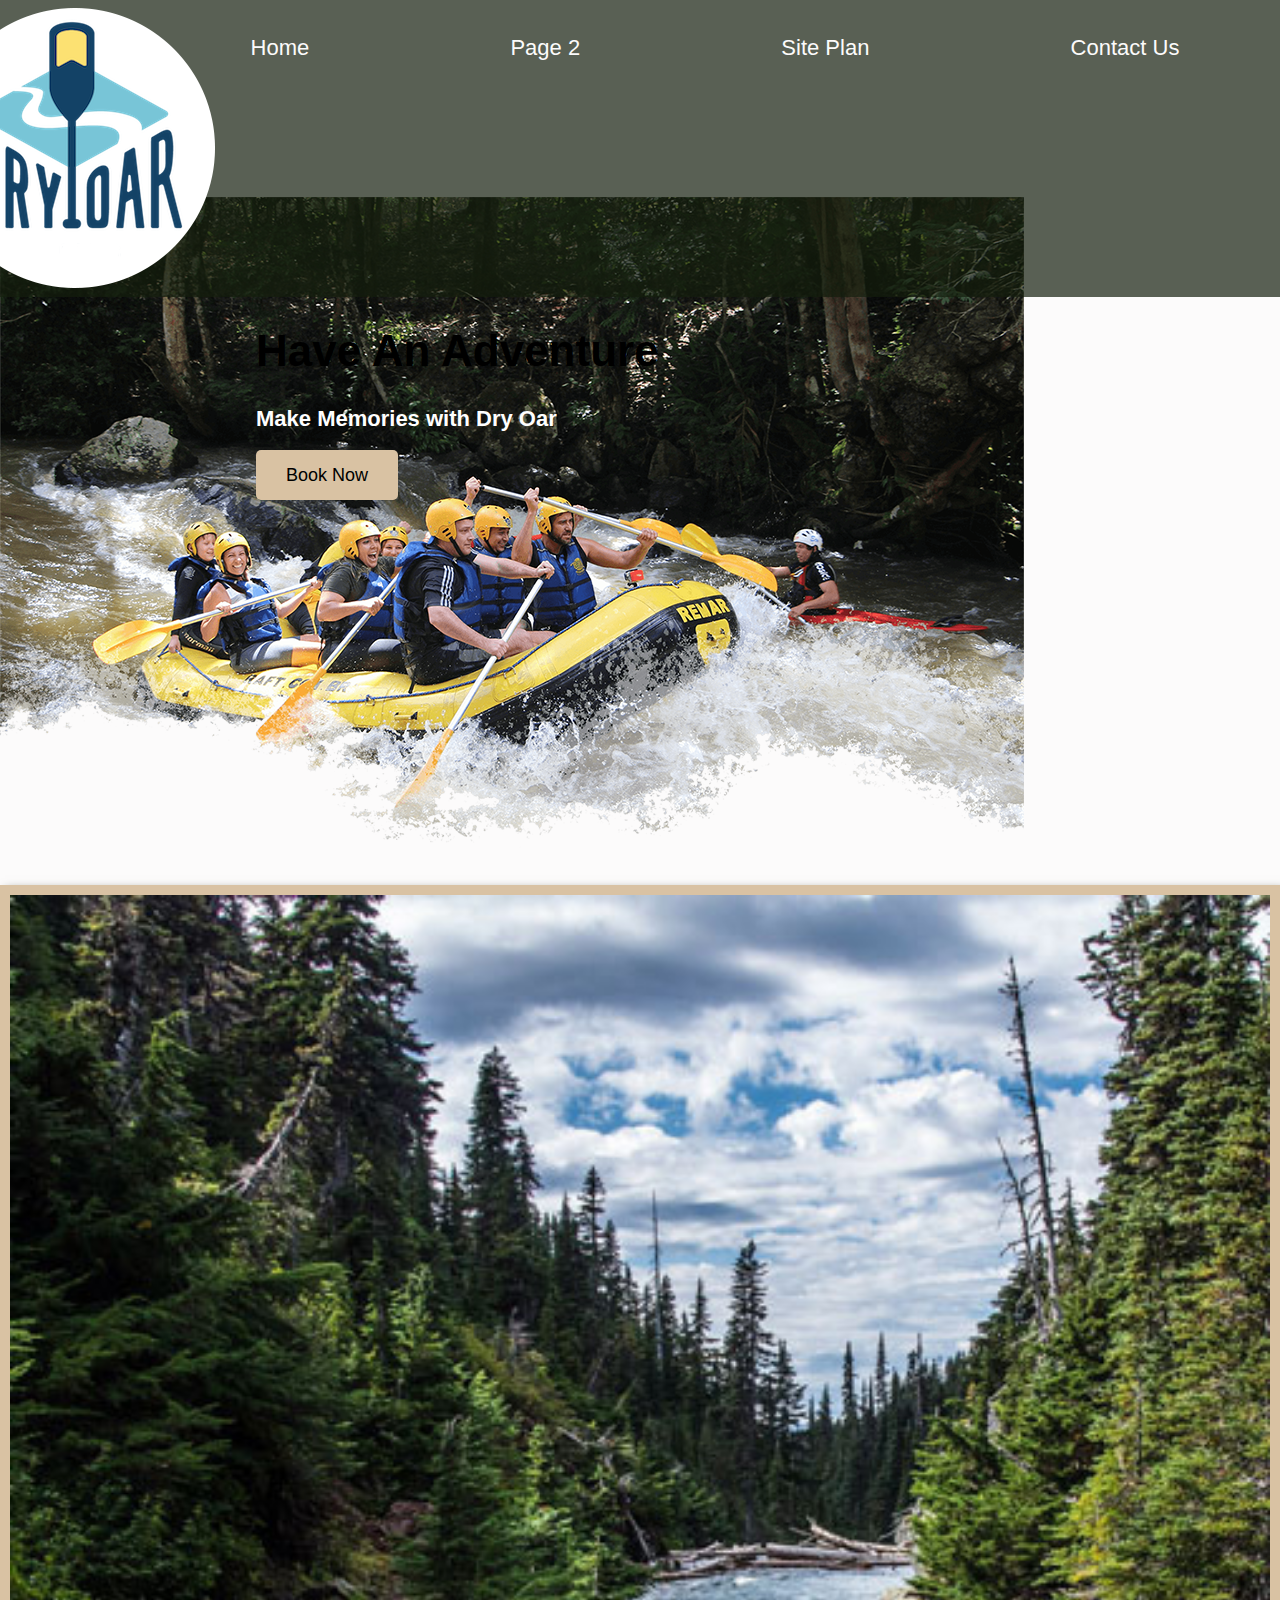
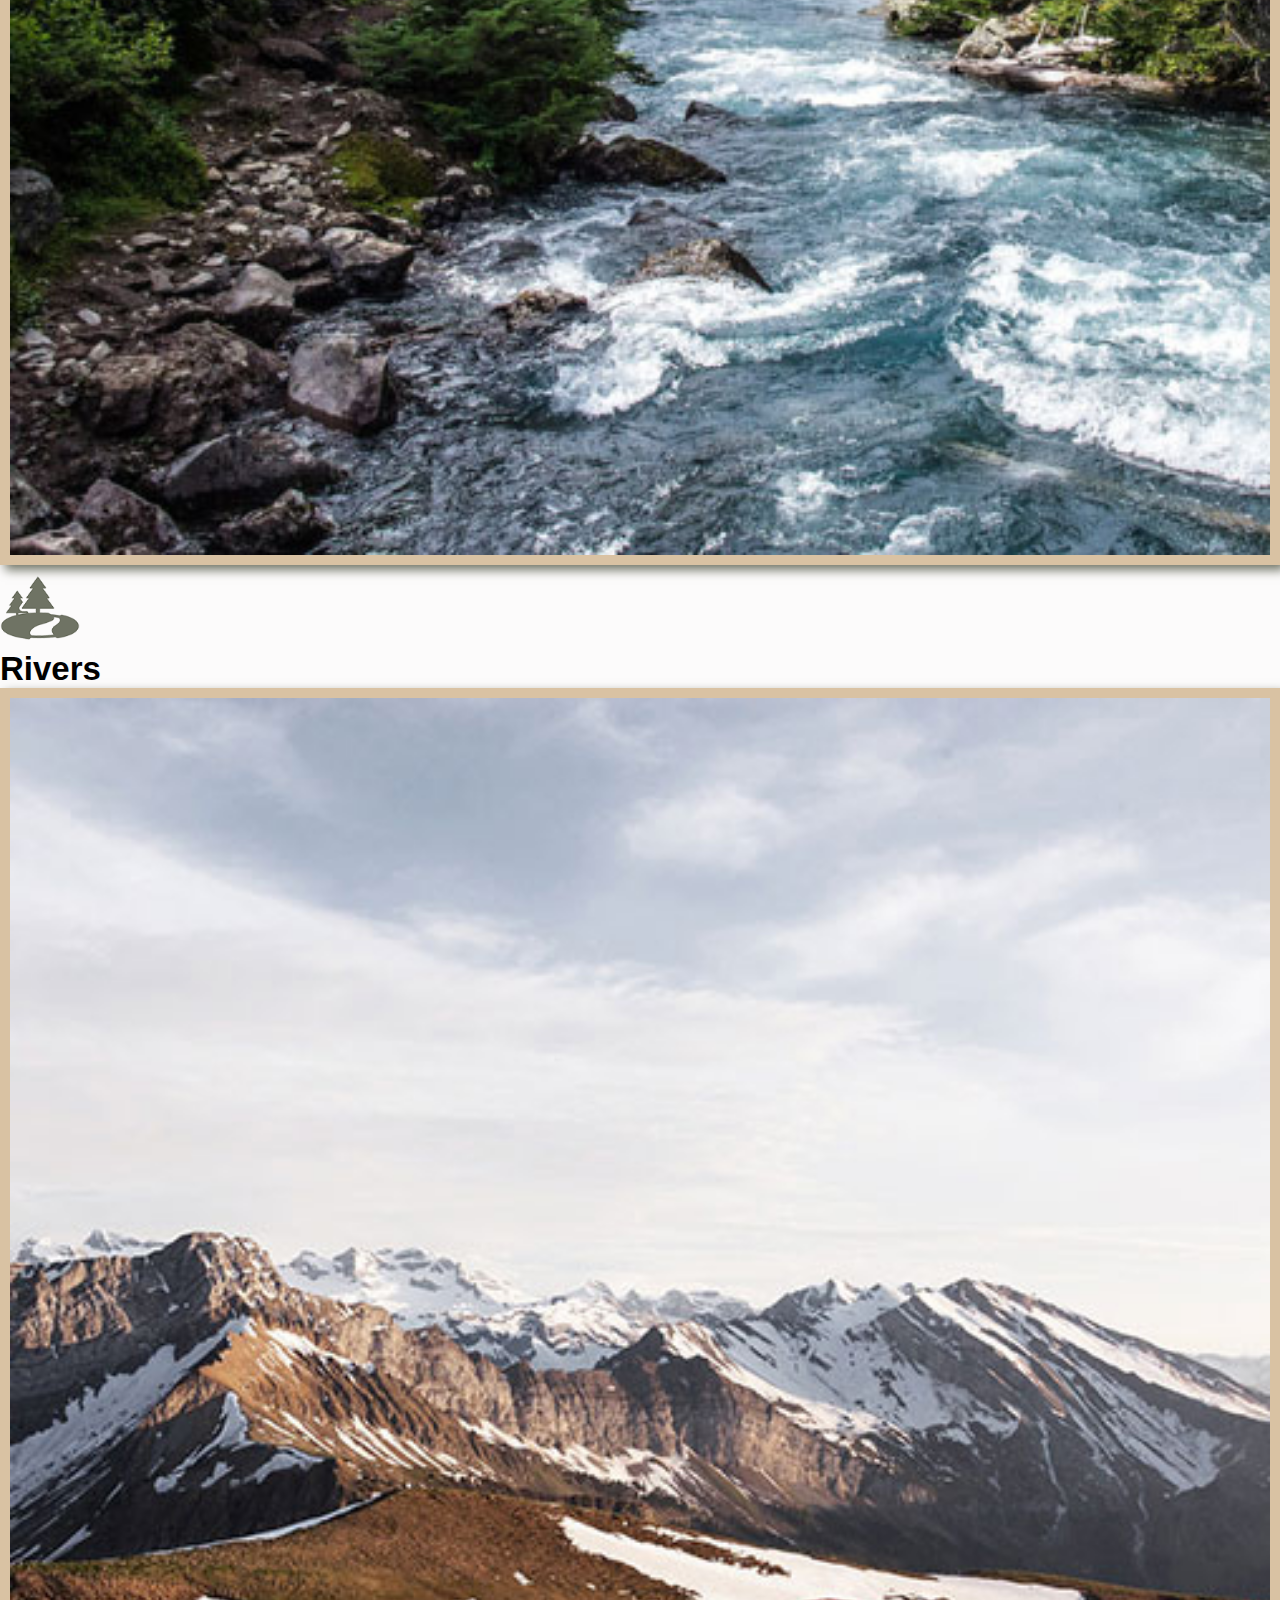
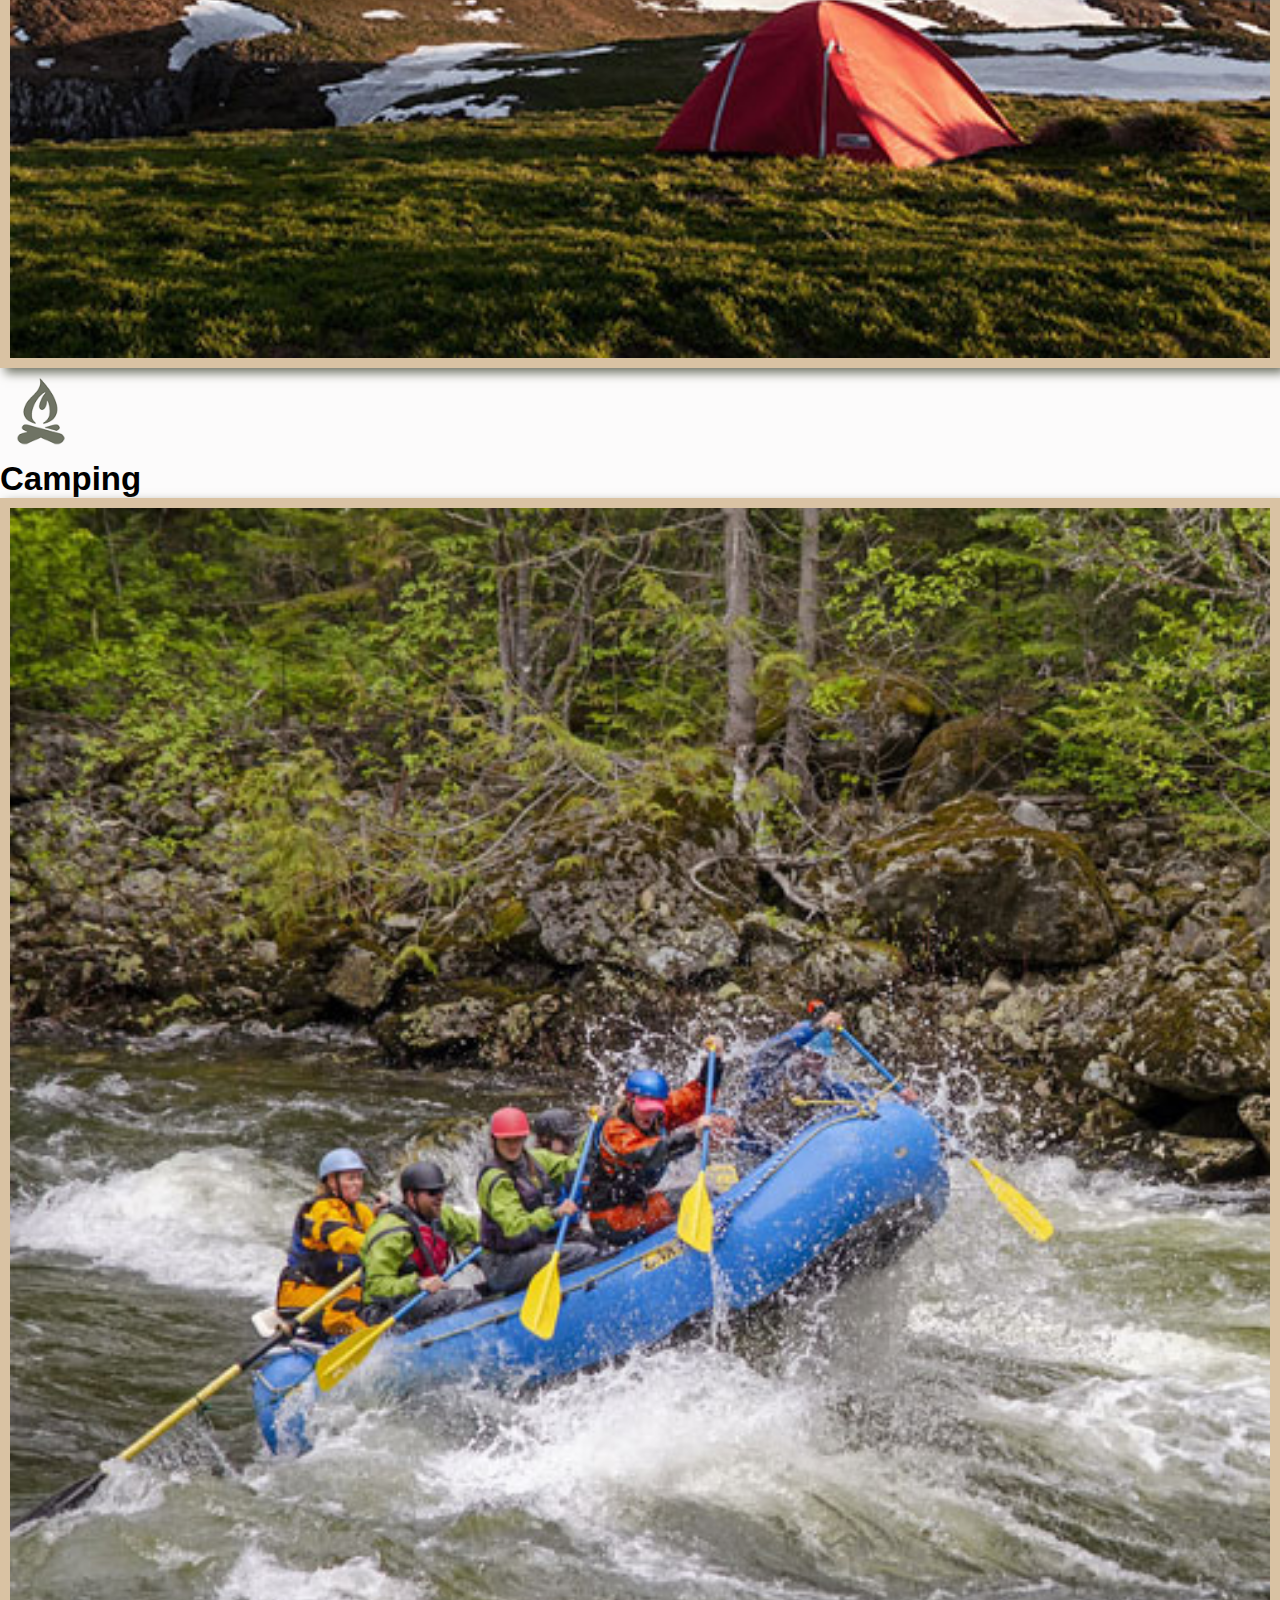
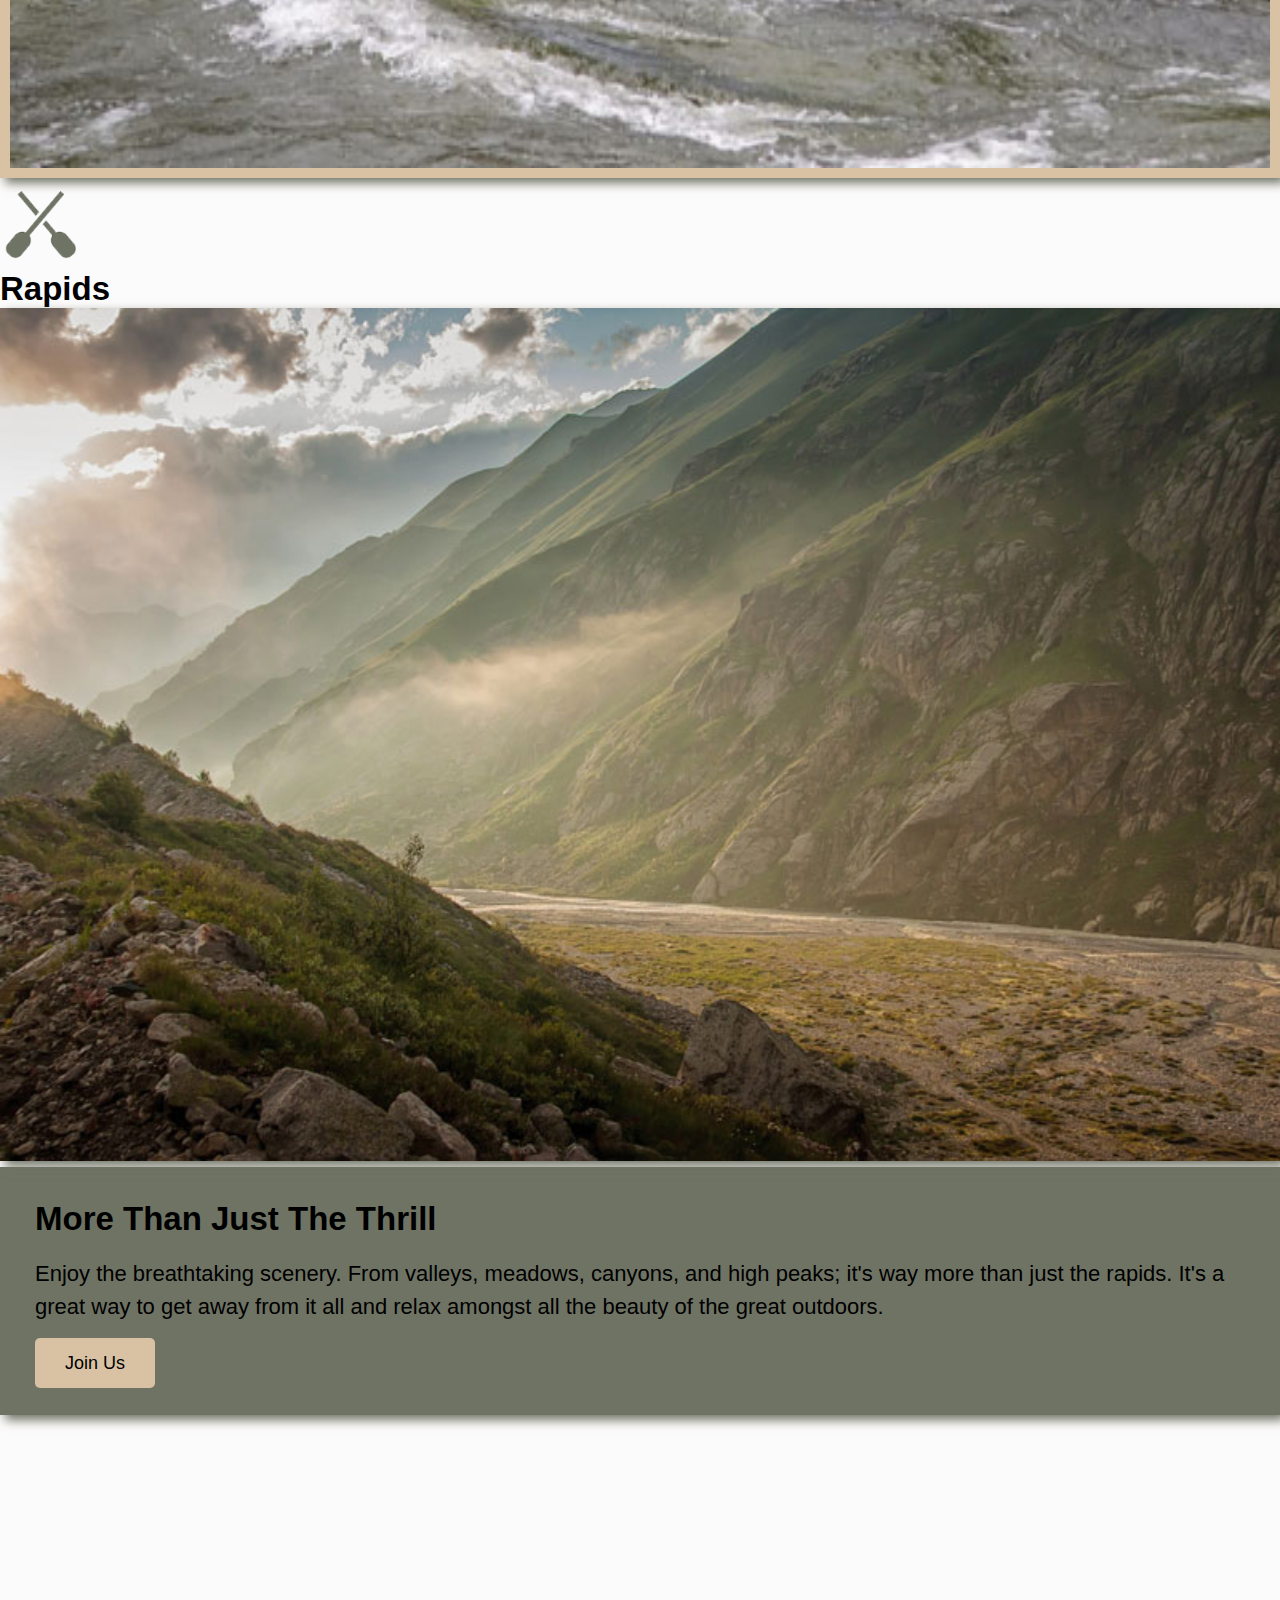
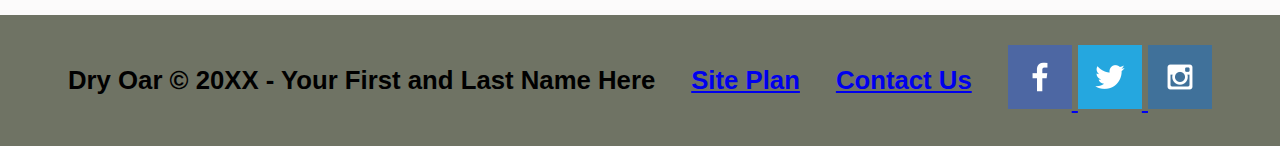
<file: wwr/index.html>
<!DOCTYPE html>
<html lang="en">
<head>
    <meta charset="UTF-8">
    <meta http-equiv="X-UA-Compatible" content="IE=edge">
    <meta name="viewport" content="width=device-width, initial-scale=1.0">
<link rel="stylesheet" href="styles/styles.css">
    <title>Whitewater Rafting Vacations | Dry Oar Boating | Home</title>
</head>
<body>
    <header>
        <a id="logo_link" href="Home_Page.html">
            <img class="logo" src="images/logo.png" alt="Dry Oar Logo">
        </a>
        <nav>
            <a href="Home_Page.html">Home</a>
            <a href="#">Page 2</a>
            <a href="site-plan-rafting.html">Site Plan</a>
            <a href="contactus.html">Contact Us</a>
        </nav>
    </header>
    <div id="hero">
        <div id="hero-box">
            <img id="hero-img" src="images/hero.png" alt="People enjoying white water rafting">
        </div>
        <section id="hero-msg">
            <h1 class="home-title">Have An Adventure</h1>
            <h4>Make Memories with Dry Oar </h4>
            <div class='button-box'>
                <a class='book' href="rates.html">Book Now</a>
            </div>
        </section>
    </div>
    <main class="home-grid">
        <section class="rivers-card">
            <img class="card-img" src="images/rivers.jpg" alt="river in forest">
            <img class="icon" src="images/river_icon.png" alt="river icon">
            <h2>Rivers</h2>
        </section>
        <section class="camping-card">
            <img class="card-img" src="images/camping.jpg" alt="tent in mountains">
            <img class="icon" src="images/fire_icon.png" alt="fire icon">
            <h2>Camping</h2>
        </section>
        <section class="rapids-card">
            <img class="card-img" src="images/rapids.jpg" alt="rafting boat">
            <img class="icon" src="images/oars.png" alt="oars icon">
            <h2>Rapids</h2>
        </section>
        <img class="mountains" src="images/mountains.jpg" alt="Misty mountains">
    <section class="msg">
        <h2>More Than Just The Thrill</h2>
        <p>Enjoy the breathtaking scenery. From valleys, meadows, canyons, and high peaks; it's way more than just the rapids. It's a great way to get away from it all and relax amongst all the beauty of the great outdoors. </p>
        <a class='join' href="rivers.html">Join Us</a>
    </section>
    </main>
    <footer>
        <h3>Dry Oar &copy; 20XX - Your First and Last Name Here</h3>
        <h3><a href="site-plan-rafting.html">Site Plan</a></h3>
        <h3><a href="contactus.html">Contact Us</a></h3>
        <div class="social">
            <a href="https://facebook.com" target="_blank">
                <img src="images/facebook.png" alt="fb icon">
            </a>
            <a href="https://twitter.com" target="_blank">
                <img src="images/twitter.png" alt="twitter icon">
            </a>
            <a href="https://instagram.com" target="_blank">
                <img src="images/instagram.png" alt="instagram icon">
            </a>
        </div>
    </footer>
</body>
</html>
</file>
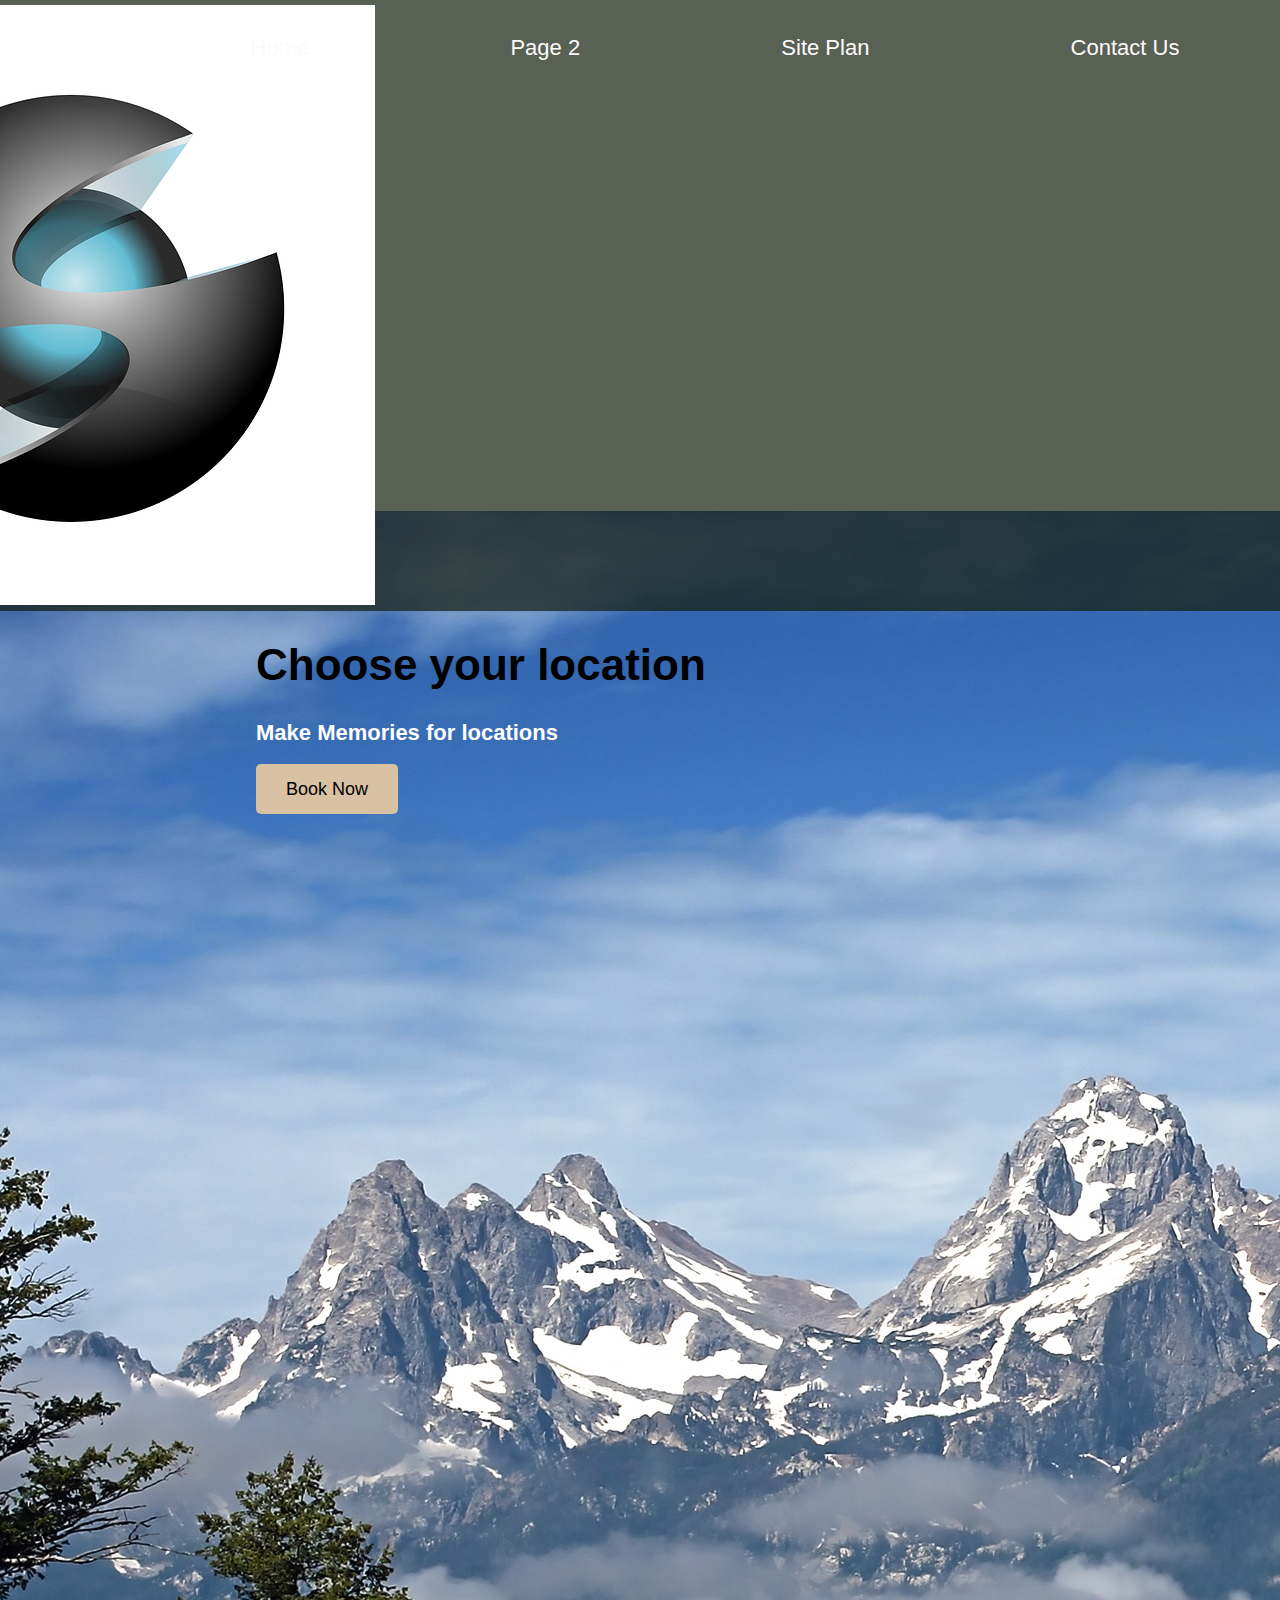
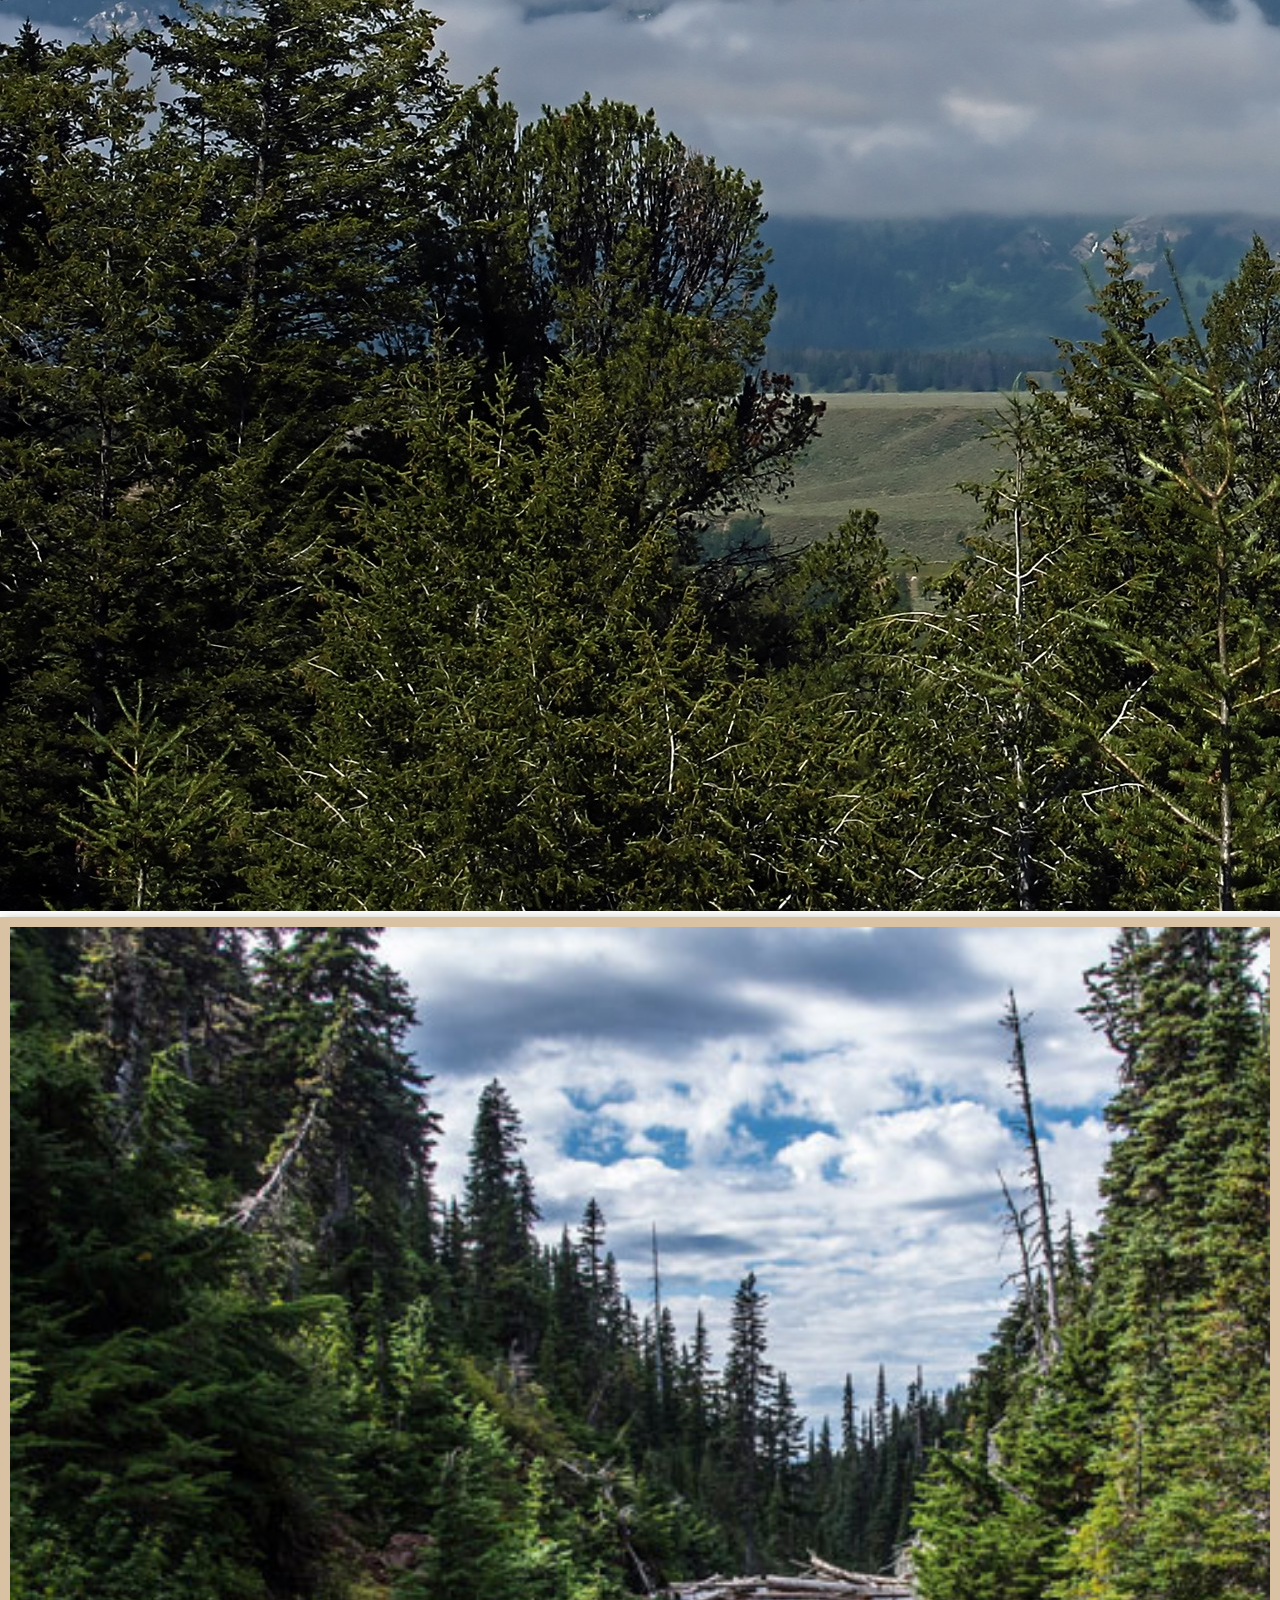
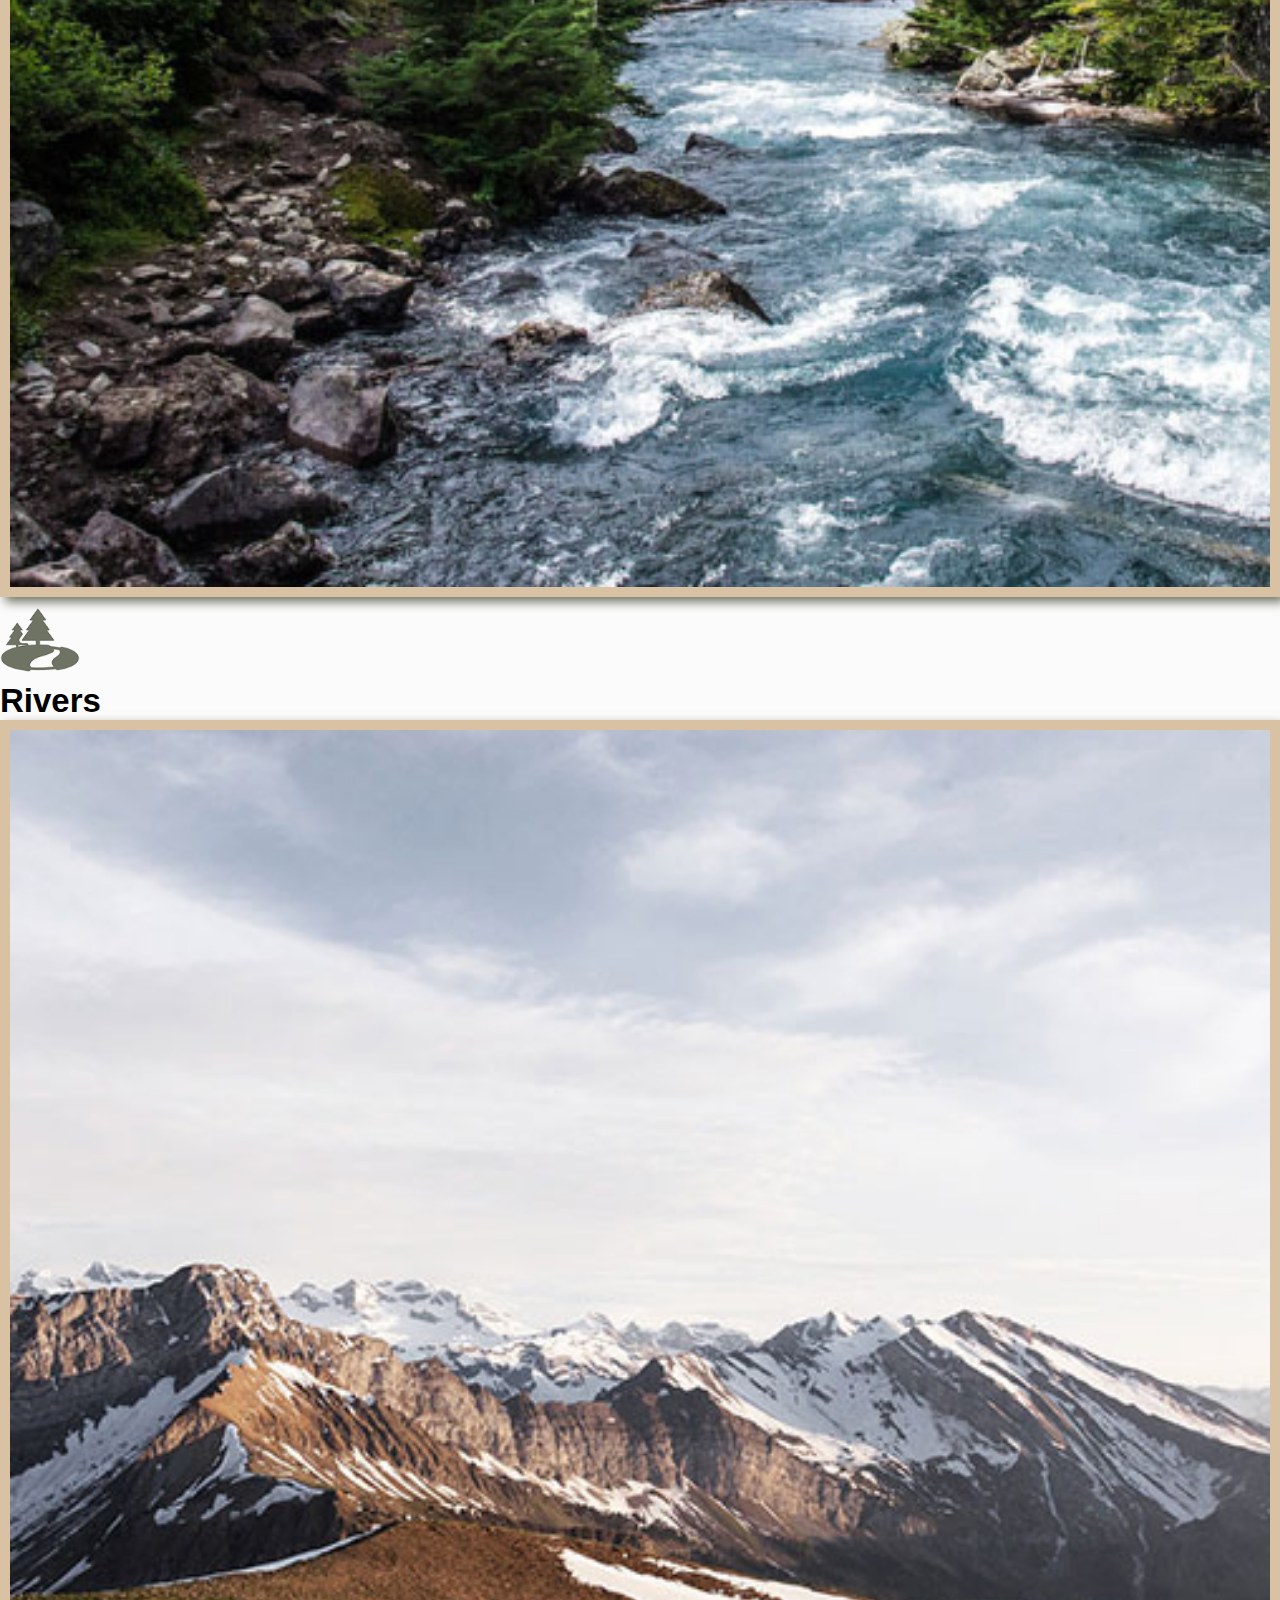
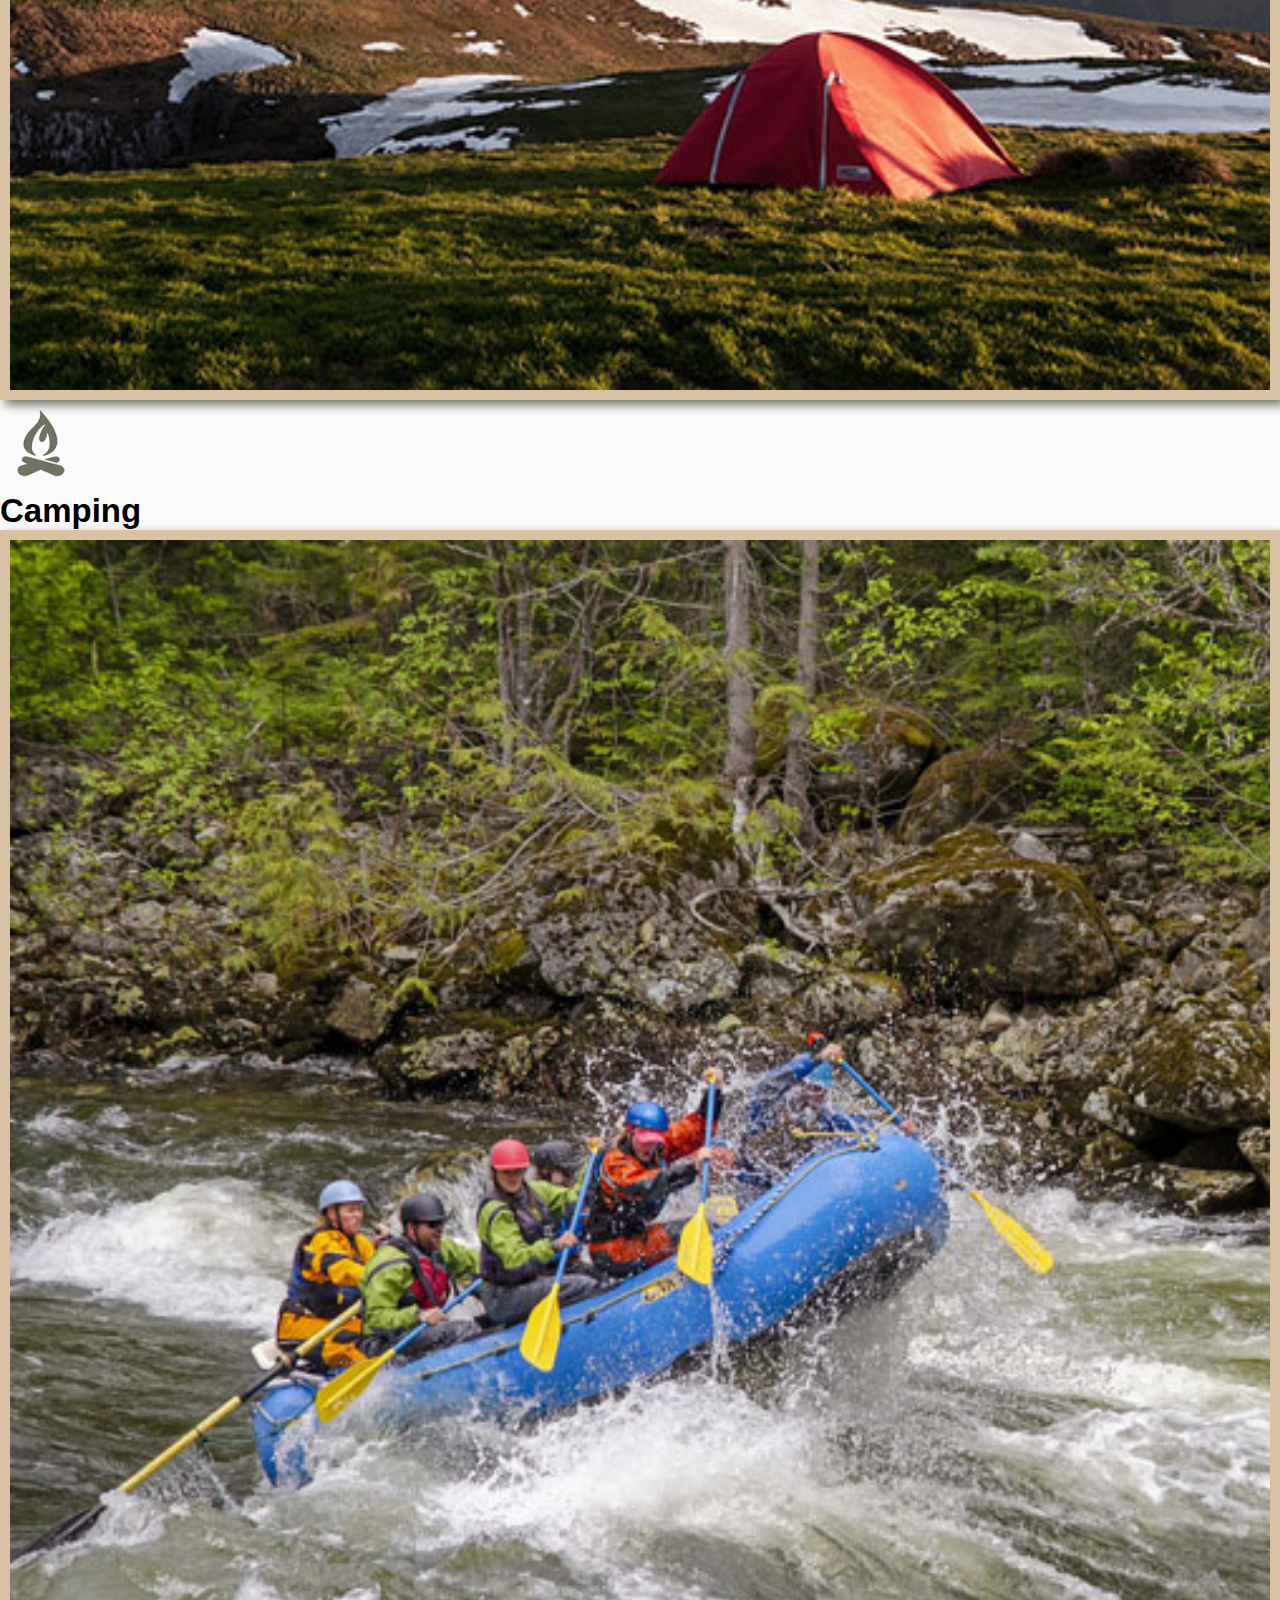
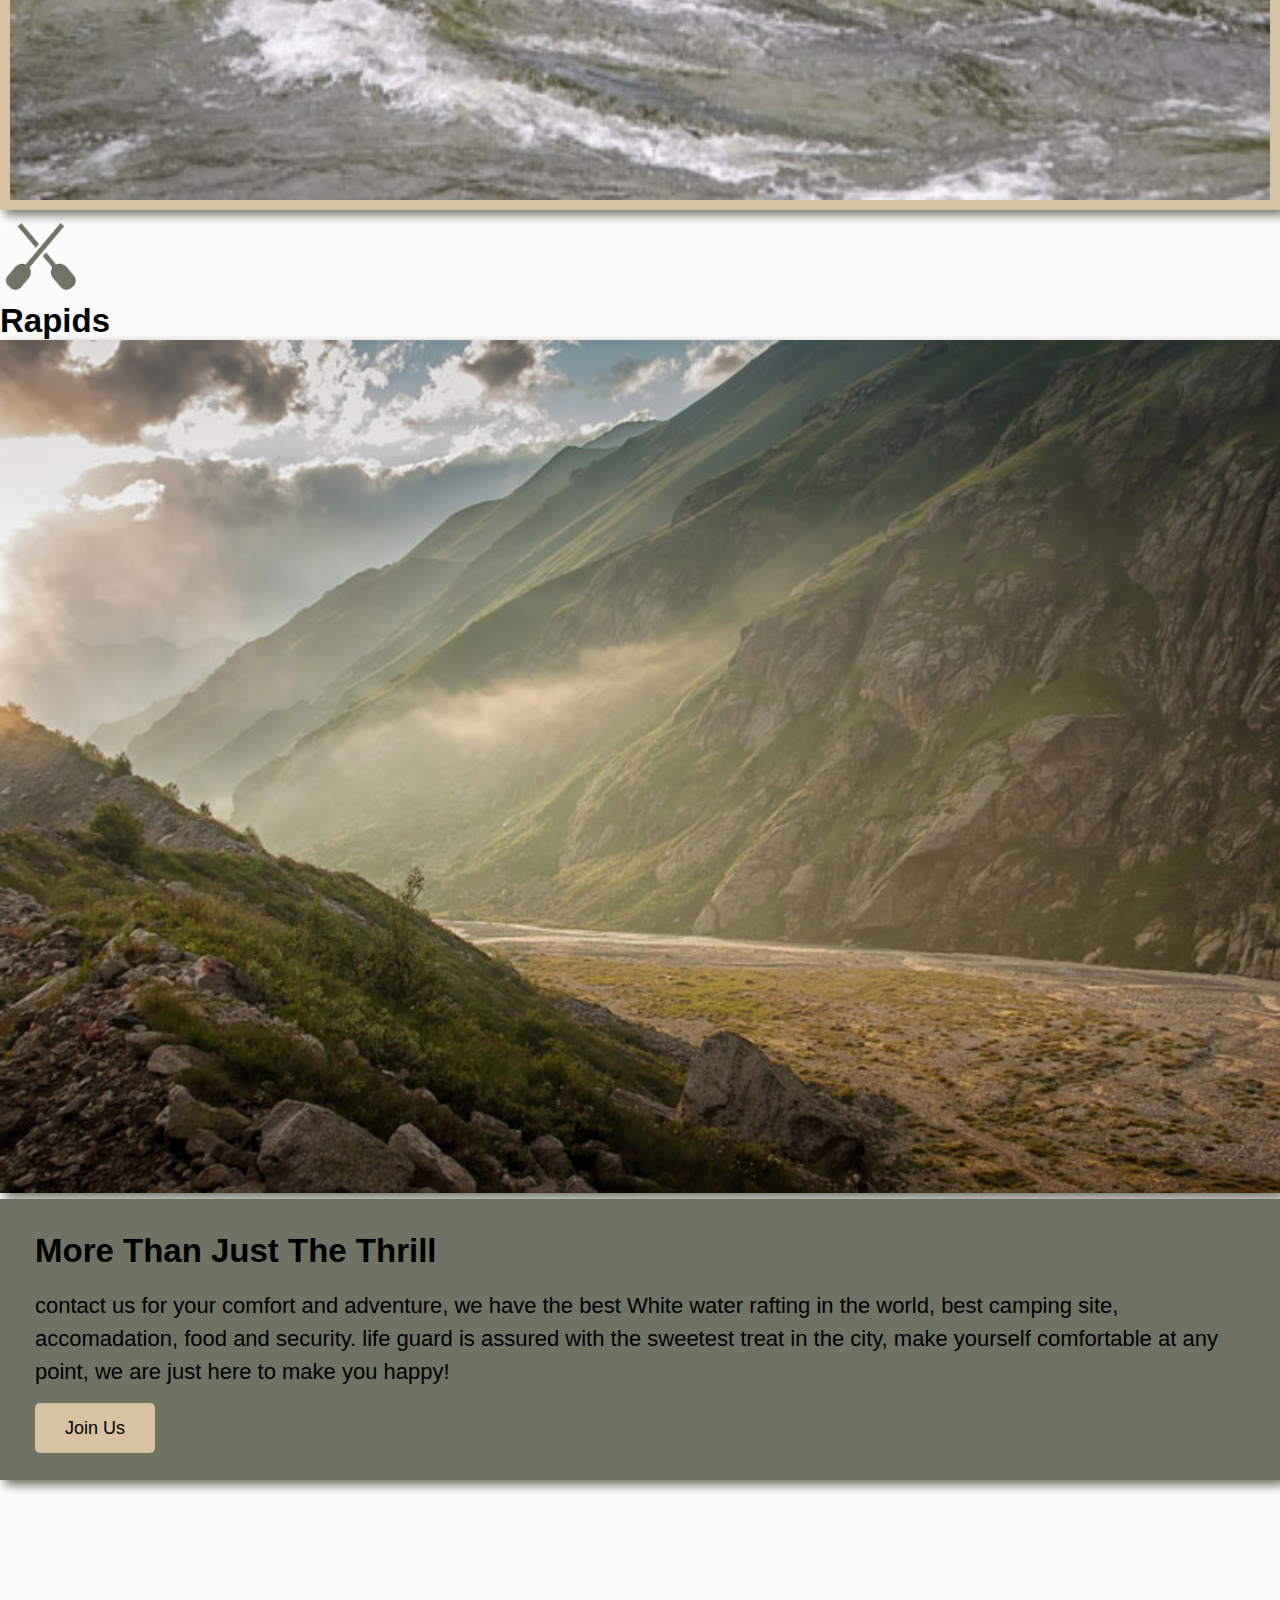
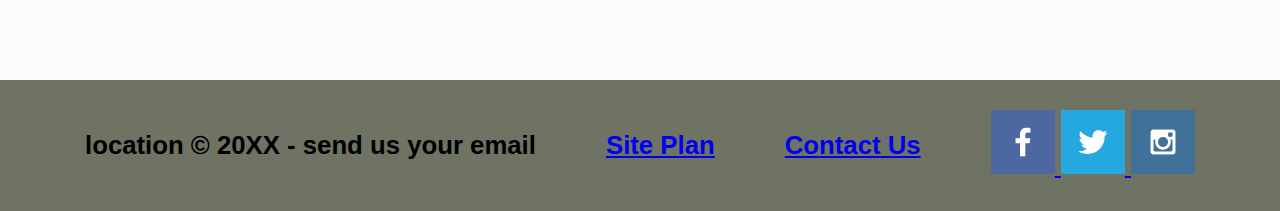
<file: locateme/locateme-personalsite.html>
<!DOCTYPE html>
<html lang="en">
<head>
    <meta charset="UTF-8">
    <meta http-equiv="X-UA-Compatible" content="IE=edge">
    <meta name="viewport" content="width=device-width, initial-scale=1.0">
<link rel="stylesheet" href="styles/styles.css">
    <title>Locate Me | Locations | Home</title>
</head>
<body>
    <header>
        <a id="logo_link" href="Home_Page.html">
            <img class="logo" src="images/w05_ice_image_graphic.png" alt="Dry Oar Logo">
        </a>
        <nav>
            <a href="Home_Page.html">Home</a>
            <a href="#">Page 2</a>
            <a href="site-plan-rafting.html">Site Plan</a>
            <a href="contactus.html">Contact Us</a>
        </nav>
    </header>
    <div id="hero">
        <div id="hero-box">
            <img id="hero-img" src="images/w08_teton_mountains.jpg" alt="People enjoying white water rafting">
        </div>
        <section id="hero-msg">
            <h1 class="home-title">Choose your location </h1>
            <h4>Make Memories for locations </h4>
            <div class='button-box'>
                <a class='book' href="rates.html">Book Now</a>
            </div>
        </section>
    </div>
    <main class="home-grid">
        <section class="rivers-card">
            <img class="card-img" src="images/rivers.jpg" alt="river in forest">
            <img class="icon" src="images/river_icon.png" alt="river icon">
            <h2>Rivers</h2>
        </section>
        <section class="camping-card">
            <img class="card-img" src="images/camping.jpg" alt="tent in mountains">
            <img class="icon" src="images/fire_icon.png" alt="fire icon">
            <h2>Camping</h2>
        </section>
        <section class="rapids-card">
            <img class="card-img" src="images/rapids.jpg" alt="rafting boat">
            <img class="icon" src="images/oars.png" alt="oars icon">
            <h2>Rapids</h2>
        </section>
        <img class="mountains" src="images/mountains.jpg" alt="Misty mountains">
    <section class="msg">
        <h2>More Than Just The Thrill</h2>
        <p>contact us for your comfort and adventure, we have the best White water rafting in the world, best camping site, accomadation, food and security. life guard is assured with the sweetest treat in the city, make yourself comfortable at any point, we are just here to make you happy! </p>
        <a class='join' href="rivers.html">Join Us</a>
    </section>
    </main>
    <footer>
        <h3>location &copy; 20XX - send us your email</h3>
        <h3><a href="site-plan-rafting.html">Site Plan</a></h3>
        <h3><a href="contactus.html">Contact Us</a></h3>
        <div class="social">
            <a href="https://facebook.com" target="_blank">
                <img src="images/facebook.png" alt="fb icon">
            </a>
            <a href="https://twitter.com" target="_blank">
                <img src="images/twitter.png" alt="twitter icon">
            </a>
            <a href="https://instagram.com" target="_blank">
                <img src="images/instagram.png" alt="instagram icon">
            </a>
        </div>
    </footer>
</body>
</html>
</file>
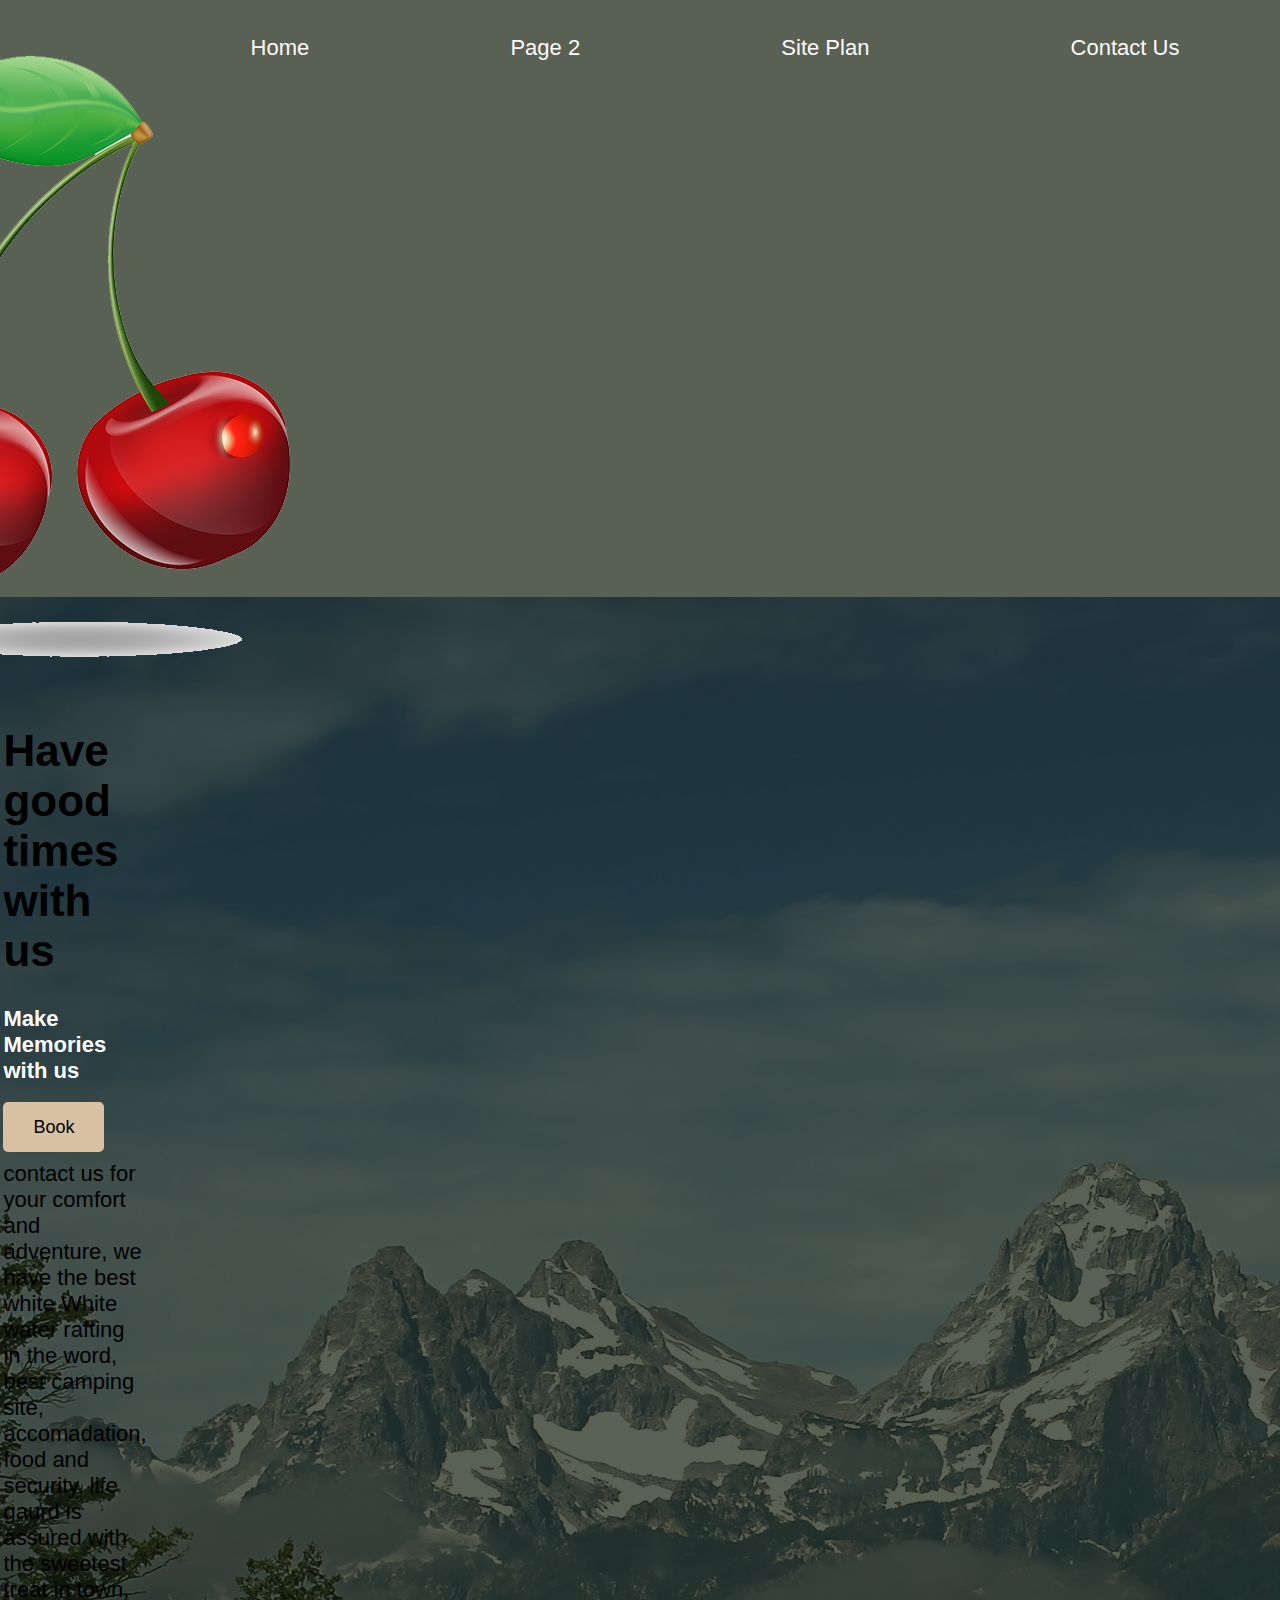
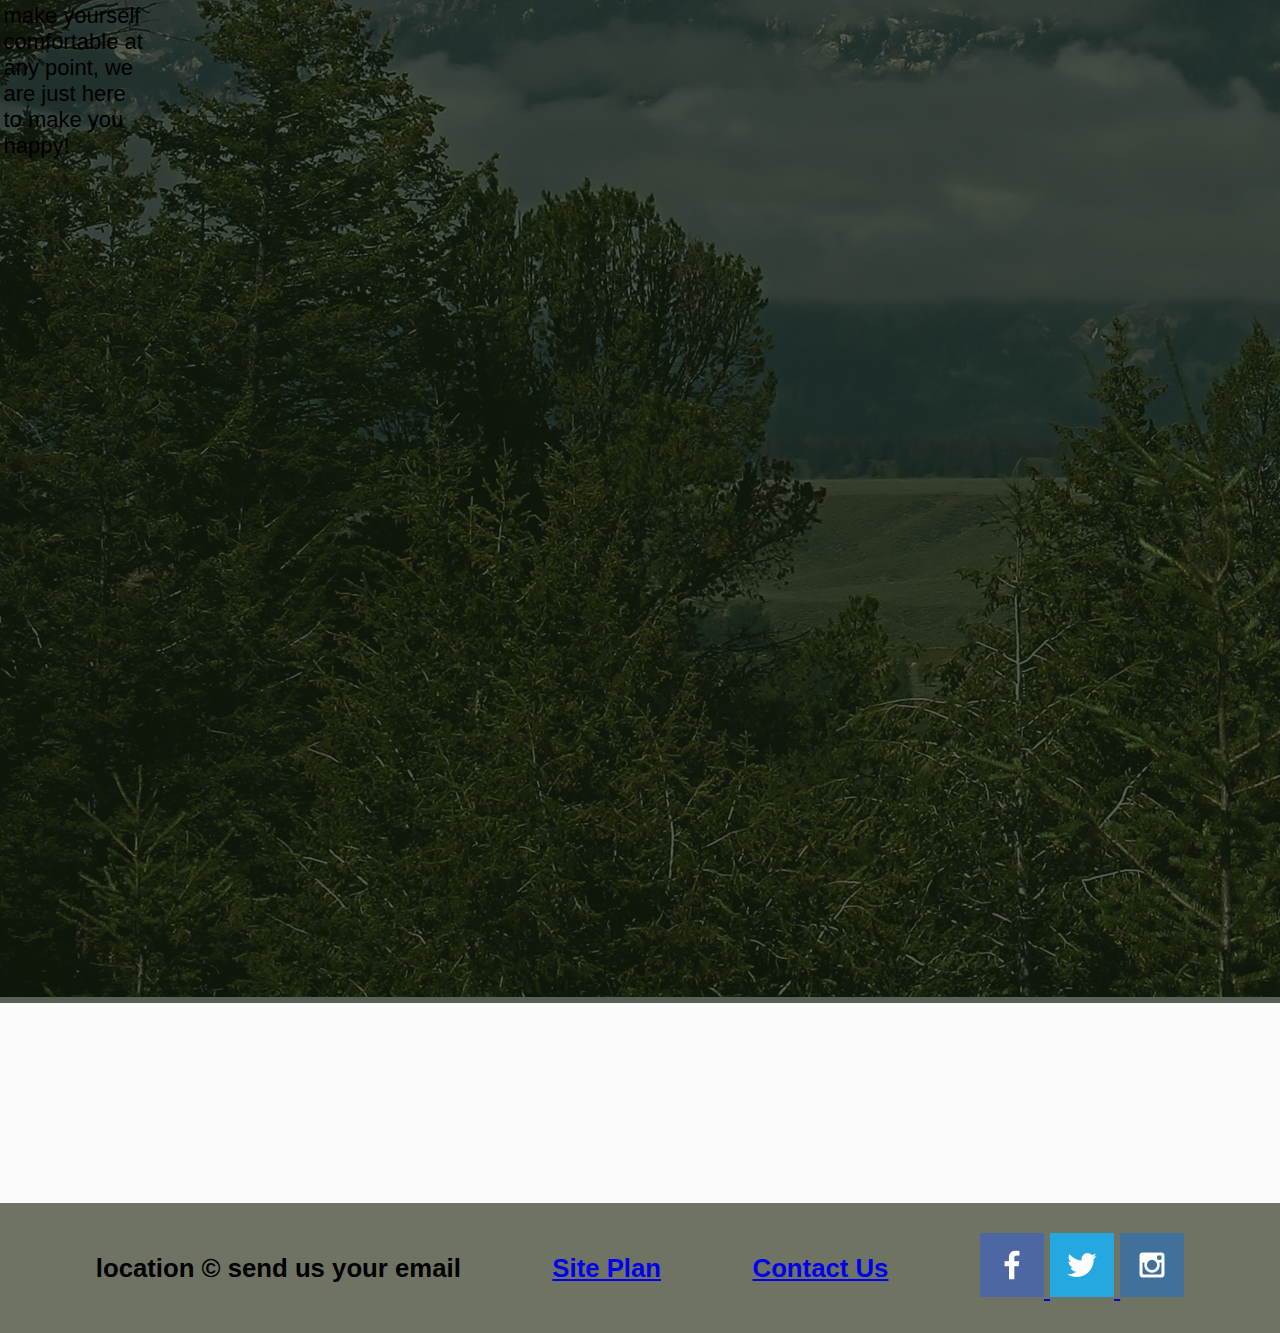
<file: locateme/pricing.html>
<!DOCTYPE html>
<html lang="en">
<head>
    <meta charset="UTF-8">
    <meta http-equiv="X-UA-Compatible" content="IE=edge">
    <meta name="viewport" content="width=device-width, initial-scale=1.0">
    <link rel="stylesheet" href="styles/styles.css">
    <title>Adventure</title>
</head>
<body>
    <header>
        <a id="logo_link" href="Home_Page.html">
            <img class="logo" src="images/w06_cherries.png" alt="Dry Oar Logo">
        </a>
        <nav>
            <a href="Home_Page.html">Home</a>
            <a href="#">Page 2</a>
            <a href="site-plan-rafting.html">Site Plan</a>
            <a href="contactus.html">Contact Us</a>
        </nav>
        <div id="hero">
            <div id="hero-box">
                <img id="hero-img" src="images/w08_teton_mountains.jpg" alt="People enjoying white water rafting">
            </div>
            <section id="hero-msg">
                <h1 class="home-title">Have good times with us</h1>
                <h4>Make Memories with us </h4>
                <div class='button-box'>
                    <a class='book' href="rates.html">Book</a>
                </div>
                <p>contact us for your comfort and adventure, we have the best white White water rafting in the word, best camping site, accomadation, food and security. life gaurd is assured with the sweetest treat in town, make yourself comfortable at any point, we are just here to make you happy!</p>
    </header>
    <footer>
        <h3>location &copy; send us your email</h3>
        <h3><a href="site-plan-rafting.html">Site Plan</a></h3>
        <h3><a href="contactus.html">Contact Us</a></h3>
        <div class="social">
            <a href="https://facebook.com" target="_blank">
                <img src="images/facebook.png" alt="fb icon">
            </a>
            <a href="https://twitter.com" target="_blank">
                <img src="images/twitter.png" alt="twitter icon">
            </a>
            <a href="https://instagram.com" target="_blank">
                <img src="images/instagram.png" alt="instagram icon">
            </a>
    </footer>
    
</body>
</html>
</file>
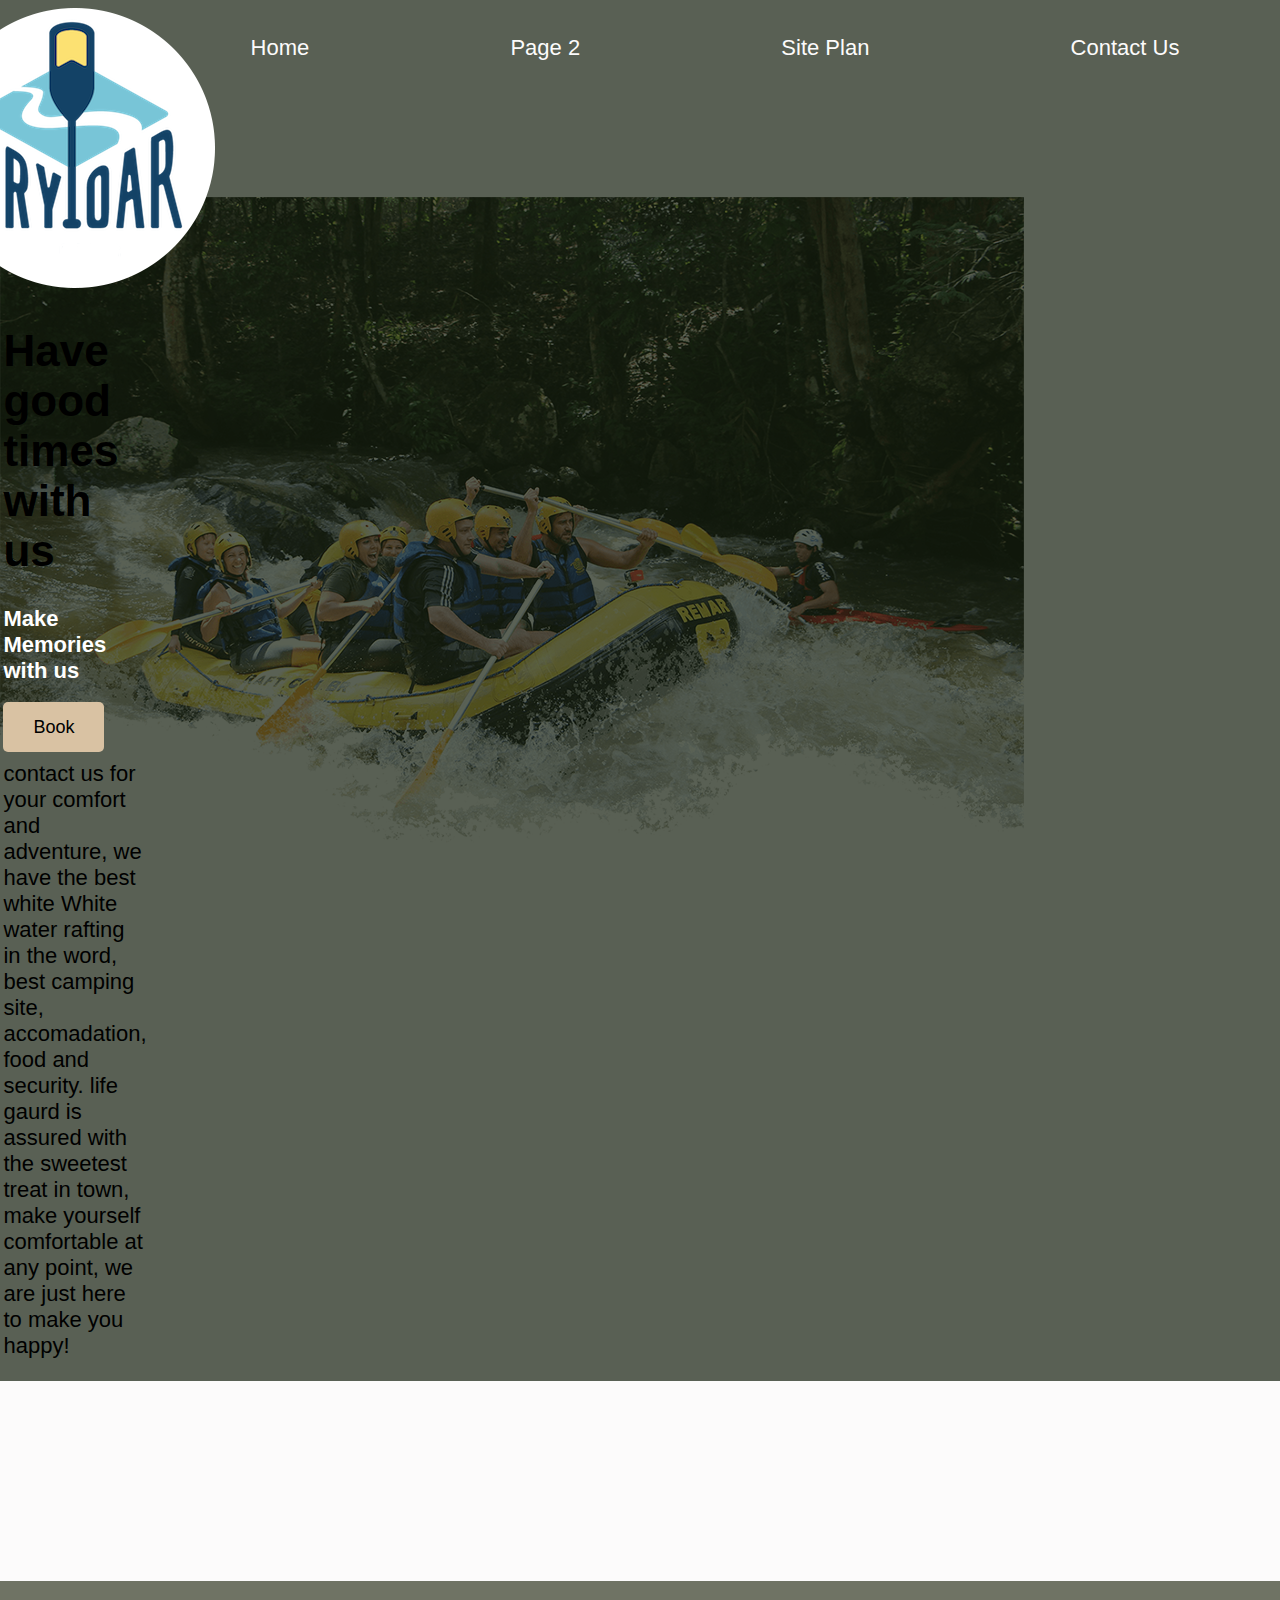
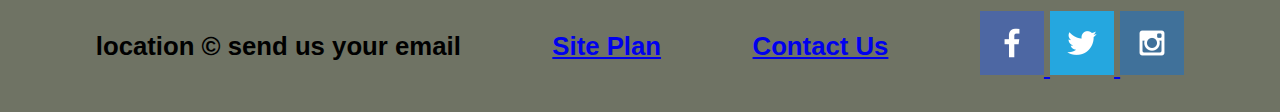
<file: locateme/rivers.html>
<!DOCTYPE html>
<html lang="en">
<head>
    <meta charset="UTF-8">
    <meta http-equiv="X-UA-Compatible" content="IE=edge">
    <meta name="viewport" content="width=device-width, initial-scale=1.0">
    <link rel="stylesheet" href="styles/styles.css">
    <title>Adventure</title>
</head>
<body>
    <header>
        <a id="logo_link" href="Home_Page.html">
            <img class="logo" src="images/logo.png" alt="Dry Oar Logo">
        </a>
        <nav>
            <a href="Home_Page.html">Home</a>
            <a href="#">Page 2</a>
            <a href="site-plan-rafting.html">Site Plan</a>
            <a href="contactus.html">Contact Us</a>
        </nav>
        <div id="hero">
            <div id="hero-box">
                <img id="hero-img" src="images/hero.png" alt="People enjoying white water rafting">
            </div>
            <section id="hero-msg">
                <h1 class="home-title">Have good times with us</h1>
                <h4>Make Memories with us </h4>
                <div class='button-box'>
                    <a class='book' href="rates.html">Book</a>
                </div>
                <p>contact us for your comfort and adventure, we have the best white White water rafting in the word, best camping site, accomadation, food and security. life gaurd is assured with the sweetest treat in town, make yourself comfortable at any point, we are just here to make you happy!</p>
    </header>
    <footer>
        <h3>location &copy; send us your email</h3>
        <h3><a href="site-plan-rafting.html">Site Plan</a></h3>
        <h3><a href="contactus.html">Contact Us</a></h3>
        <div class="social">
            <a href="https://facebook.com" target="_blank">
                <img src="images/facebook.png" alt="fb icon">
            </a>
            <a href="https://twitter.com" target="_blank">
                <img src="images/twitter.png" alt="twitter icon">
            </a>
            <a href="https://instagram.com" target="_blank">
                <img src="images/instagram.png" alt="instagram icon">
            </a>
    </footer>
    
</body>
</html>
</file>
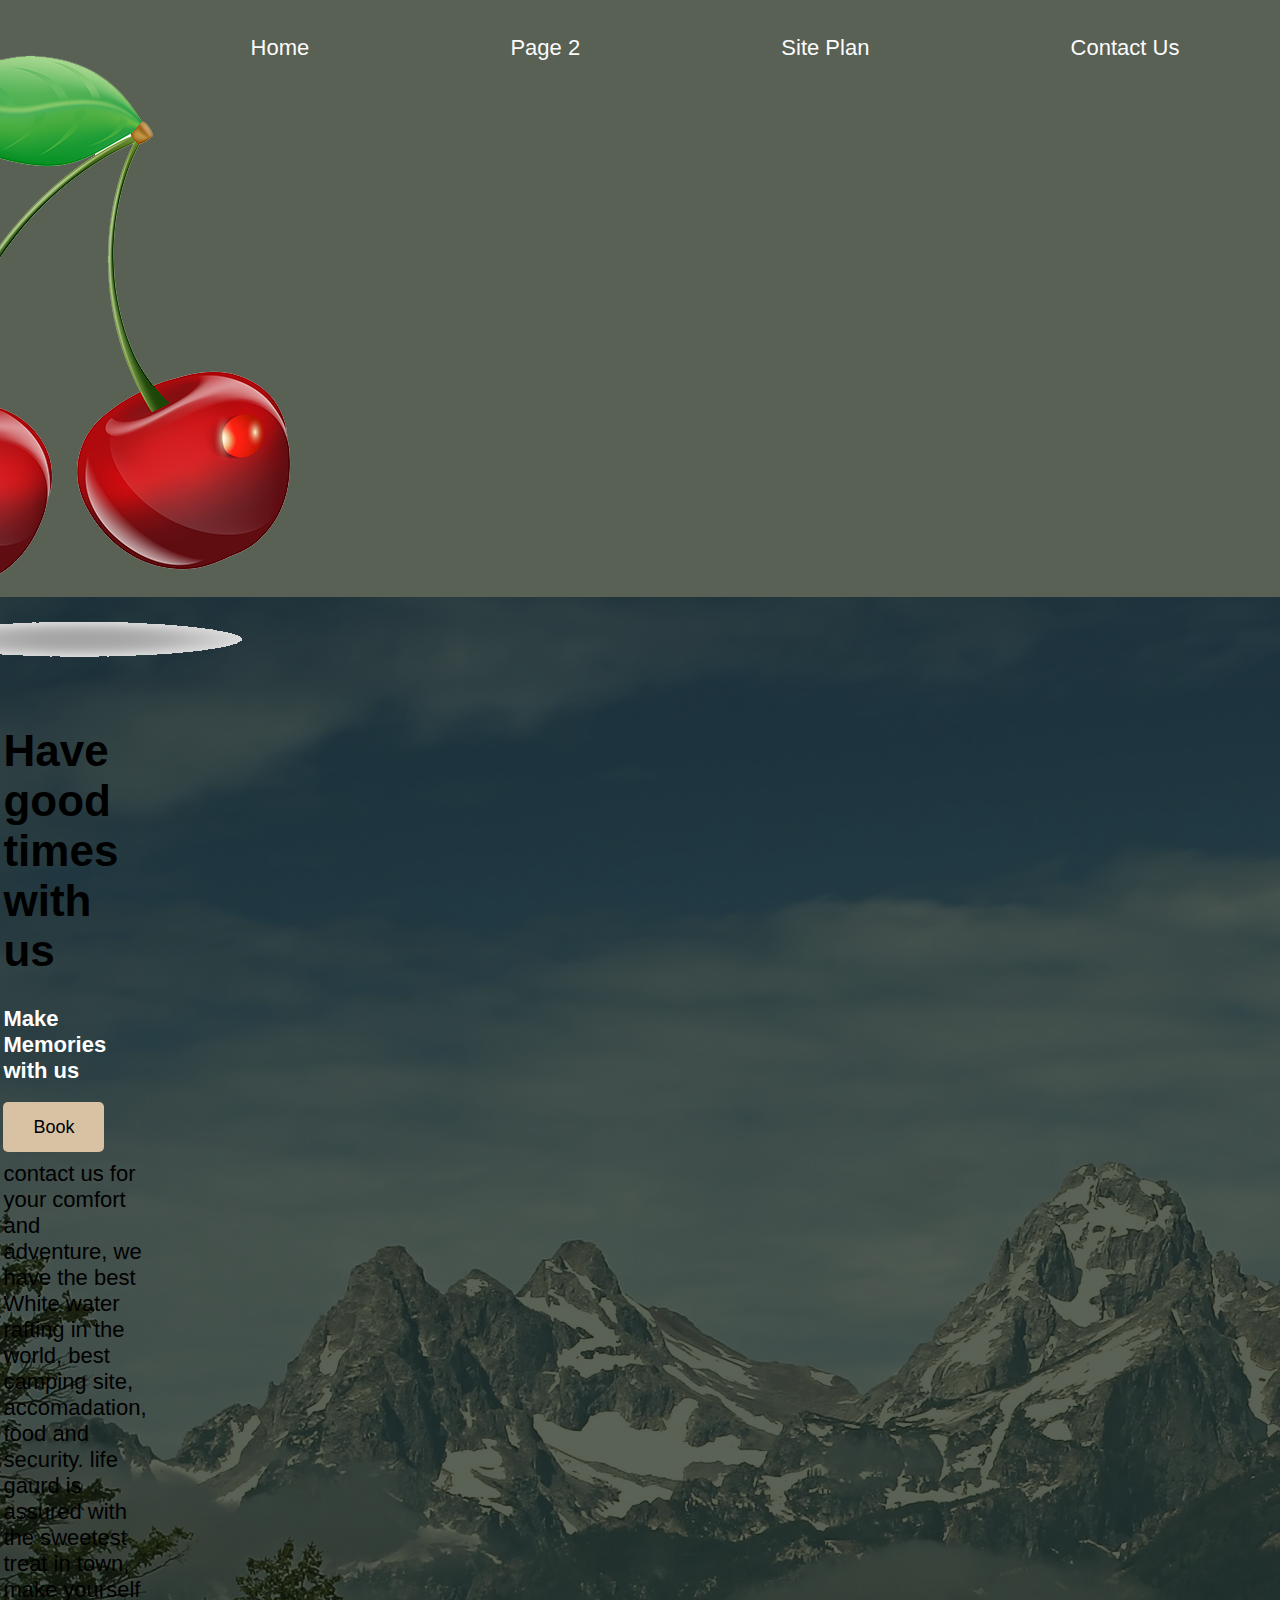
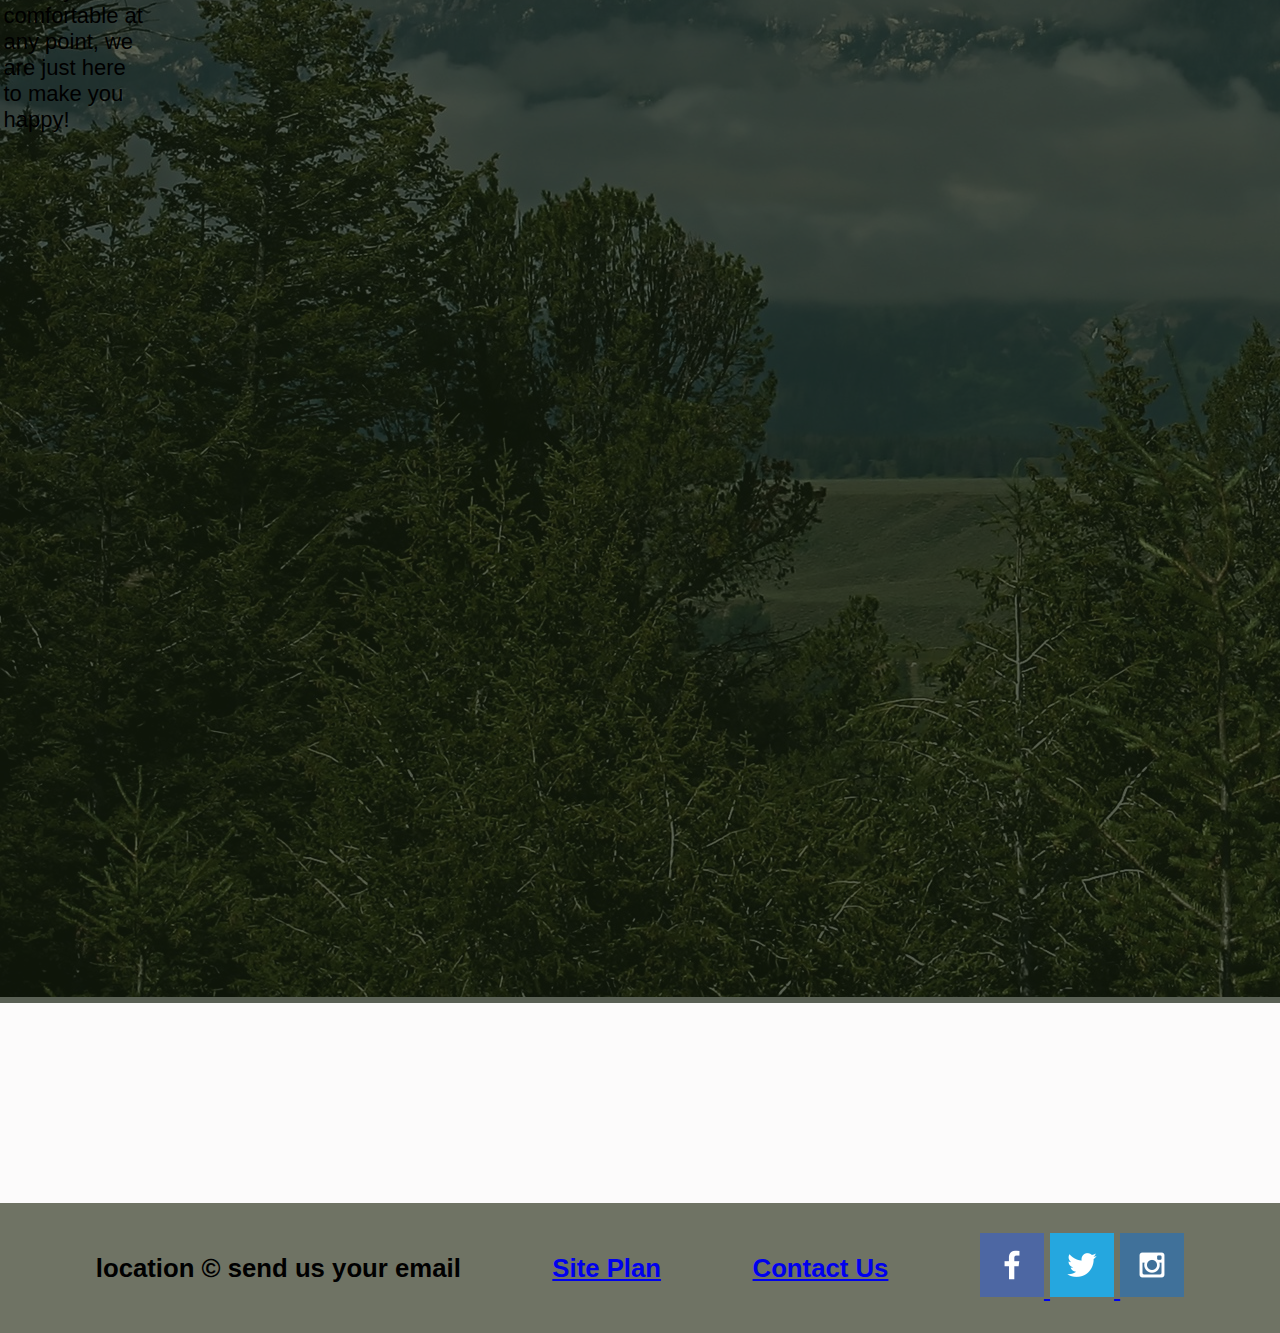
<file: wwr/pricing.html>
<!DOCTYPE html>
<html lang="en">
<head>
    <meta charset="UTF-8">
    <meta http-equiv="X-UA-Compatible" content="IE=edge">
    <meta name="viewport" content="width=device-width, initial-scale=1.0">
    <link rel="stylesheet" href="styles/styles.css">
    <title>Adventure</title>
</head>
<body>
    <header> 
        <a id="logo_link" href="Home_Page.html">
            <img class="logo" src="images/w06_cherries.png" alt="Dry Oar Logo">
        </a>
        <nav>
            <a href="Home_Page.html">Home</a>
            <a href="#">Page 2</a>
            <a href="site-plan-rafting.html">Site Plan</a>
            <a href="contactus.html">Contact Us</a>
        </nav>
        <div id="hero">
            <div id="hero-box">
                <img id="hero-img" src="images/w08_teton_mountains.jpg" alt="People enjoying white water rafting">
            </div>
            <section id="hero-msg">
                <h1 class="home-title">Have good times with us</h1>
                <h4>Make Memories with us </h4>
                <div class='button-box'>
                    <a class='book' href="rates.html">Book</a>
                </div>
                <p>contact us for your comfort and adventure, we have the best White water rafting in the world, best camping site, accomadation, food and security. life gaurd is assured with the sweetest treat in town, make yourself comfortable at any point, we are just here to make you happy!</p>
    </header>
    <footer>
        <h3>location &copy; send us your email</h3>
        <h3><a href="site-plan-rafting.html">Site Plan</a></h3>
        <h3><a href="contactus.html">Contact Us</a></h3>
        <div class="social">
            <a href="https://facebook.com" target="_blank">
                <img src="images/facebook.png" alt="fb icon">
            </a>
            <a href="https://twitter.com" target="_blank">
                <img src="images/twitter.png" alt="twitter icon">
            </a>
            <a href="https://instagram.com" target="_blank">
                <img src="images/instagram.png" alt="instagram icon">
            </a>
    </footer>
    
</body>
</html>
</file>
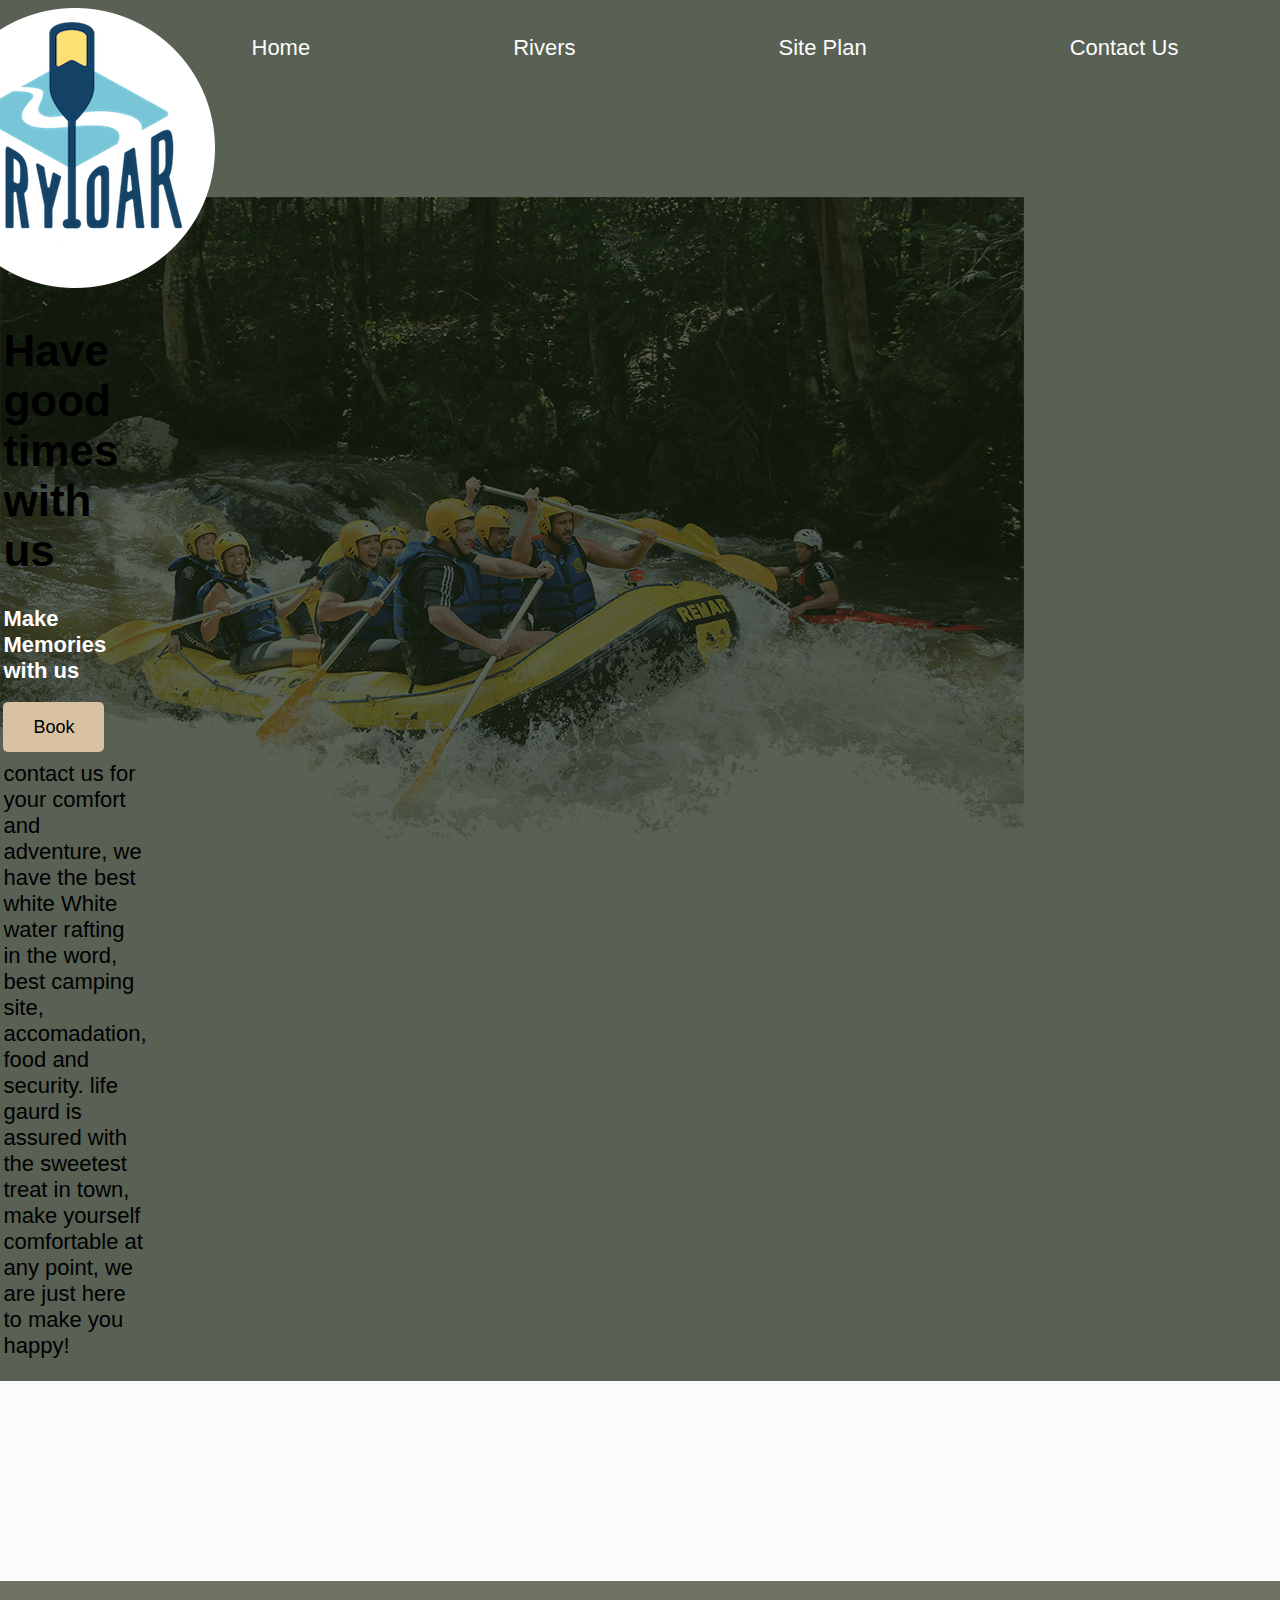
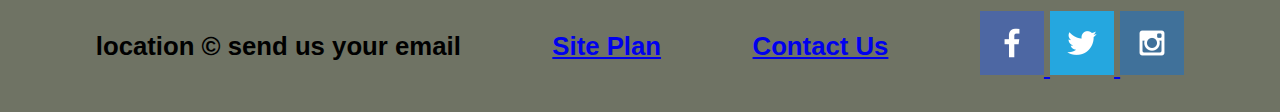
<file: wwr/rivers.html>
<!DOCTYPE html>
<html lang="en">
<head>
    <meta charset="UTF-8">
    <meta http-equiv="X-UA-Compatible" content="IE=edge">
    <meta name="viewport" content="width=device-width, initial-scale=1.0">
    <link rel="stylesheet" href="styles/styles.css">
    <title>Adventure</title>
</head>
<body>
    <header>
        <a id="logo_link" href="images/hero.png">
            <img class="logo" src="images/logo.png" alt="Dry Oar Logo">
        </a>
        <nav>
            <a href="index.html">Home</a>
            <a href="rivers.html">Rivers</a>
            <a href="site-plan-rafting.html">Site Plan</a>
            <a href="contactus.html">Contact Us</a>
        </nav>
        <div id="hero">
            <div id="hero-box">
                <img id="hero-img" src="images/hero.png" alt="People enjoying white water rafting">
            </div>
            <section id="hero-msg">
                <h1 class="home-title">Have good times with us</h1>
                <h4>Make Memories with us </h4>
                <div class='button-box'>
                    <a class='book' href="rates.html">Book</a>
                </div>
                <p>contact us for your comfort and adventure, we have the best white White water rafting in the word, best camping site, accomadation, food and security. life gaurd is assured with the sweetest treat in town, make yourself comfortable at any point, we are just here to make you happy!</p>
    </header>
    <footer>
        <h3>location &copy; send us your email</h3>
        <h3><a href="site-plan-rafting.html">Site Plan</a></h3>
        <h3><a href="contactus.html">Contact Us</a></h3>
        <div class="social">
            <a href="https://facebook.com" target="_blank">
                <img src="images/facebook.png" alt="fb icon">
            </a>
            <a href="https://twitter.com" target="_blank">
                <img src="images/twitter.png" alt="twitter icon">
            </a>
            <a href="https://instagram.com" target="_blank">
                <img src="images/instagram.png" alt="instagram icon">
            </a>
    </footer>
    
</body>
</html>
</file>
<file: wwr/styles/styles.css>
#background {
    height : 725px;
    }
    body {
    background-color : #fcfbfb;
    display : block;
    margin : 0 auto;
    max-width : 1600px;
    }
    header {
        display: grid;
    grid-template-columns: 150px auto;
    background-color : rgb(20, 30, 13, 0.7);
    }
    nav {
        display: flex;
        justify-content: space-around;
    }
    #logo_link {
        padding-top: 5px;
        justify-self: center;
        align-self: center;
    }
    nav a:hover {
    background-color : black;
    }
    nav a:hover {
    background-color : black;
    color : #d9c2a3;
    }
    .icon {
    width : 80px;
    }
    nav a {
    text-align : center;
    color : #fcfbfb;
    text-decoration : none;
    }
    .home-title {
        font-family: 'Rock Salt', 'Bradley Hand', sans-serif;
        font-size: 2em;
    } 
    .msg {
        background-color: #6f7364;
        line-height: 1.5em;
      } 
      body {
        background-color: #fcfbfb;
        font-family: Raleway, Arial, sans-serif;
        font-size: 22px;
        margin: 0;
        padding: 0;
    }
    h2 {
        margin: 0;
    }
    nav a {
        text-decoration: none;
        color: #fcfbfb;
        text-align: center;
        padding: 35px;
    }  
    .book, .join {
        background-color: #d9c2a3;
        color: black;
        text-decoration: none;
        font-size: 18px;
        padding: 15px 30px;
        margin-top: 50px;
    }
    .book, .join {
        background-color: #d9c2a3;
        color: black;
        text-decoration: none;
        font-size: 18px;
        padding: 15px 30px;
        margin-top: 50px;
        border-radius: 5px;
    }
    .card-img {
        border: 10px solid #d9c2a3;
    }
    main section img {
        box-sizing: border-box;
    }
    #hero {
        display: grid;
        grid-template-columns: 1fr 3fr 1fr;
    }
    #hero-box {
        grid-column: 1/4;
        grid-row: 1/3;
    }
    #hero-msg h4 {
        color: white;
    } 
    #hero {
        display: grid;
        grid-template-columns: 1fr 3fr 1fr;
        margin-top: -100px; 
    } 
    #hero-msg {
        grid-column: 2/3;
        grid-row: 1/2;
        margin-top: 100px;
    }
    #hero-box {
        grid-column: 1/4;
        grid-row: 1/3;
        z-index: -1;
    }
    .card-img, .mountains {
        width: 100%;
    }
    .river-card {
      grid-column: 2/4;
      grid-row: 2/3;
    }
    .camping-card {
        grid-column: 5/7;
        grid-row: 2/3;
    }
    .rapids-card {
        grid-column: 8/10;
        grid-row: 2/3;
    }
    #background {
        grid-column: 1/11;
        grid-row: 4/9;
    }
    .mountains {
        grid-column: 2/7;
        grid-row: 5/8;
    }
    .msg {
        grid-column: 6/10;
        grid-row: 6/7;
    } 
    footer {
        background-color: #6f7364;
        padding: 25px 50px;
        margin-top: 200px; 
        display: flex;
        justify-content: space-around;
        align-items: center;
    } 
    .card-img {
        border: 10px solid #d9c2a3;
        transition: transform .5s;
        box-shadow: 5px 5px 10px #6f7364;
    }
    .card-img:hover {
        opacity: .6;
        transform: scale(1.1);
    } 
    .msg {
        background-color: #6f7364;
        padding: 35px;
        grid-column: 6/10;
        grid-row: 6/7;
        box-shadow: 5px 5px 10px #6f7364;
    }
    .mountains {
        width: 100%;
        grid-column: 2/7;
        grid-row: 5/8;
        box-shadow: 5px 5px 10px #6f7364;
    }  
    @media screen and (max-width: 900px) {
        #hero, .home-grid {
            display: block;
            height: auto;
        }
        nav, footer {
            flex-direction: column;
        }
        nav a {
            display: block;
            padding: 15px;
        }
        #hero {
            margin-top: 0;
        }
        #hero-msg {
            margin-top: 0;
        }
        #hero-msg h4 {
            display: none;
        }
        .home-title {
            font-size: 25px;
            color: #6f7364;
        }
        .rivers-card, .camping-card, .rapids-card { 
            margin: 50px auto;
            width: 60%;
        }
        #background {
            display: none;
        }
        .mountains, .msg {
            width: 80%;
            display: block;
            margin: 0 auto;
        }
        footer {
            margin-top: 25px;
        }
    }
</file>
<file: locateme/styles/styles.css>
#background {
    height : 725px;
    }
    body {
    background-color : #fcfbfb;
    display : block;
    margin : 0 auto;
    max-width : 1600px;
    }
    header {
        display: grid;
    grid-template-columns: 150px auto;
    background-color : rgb(20, 30, 13, 0.7);
    }
    nav {
        display: flex;
        justify-content: space-around;
    }
    #logo_link {
        padding-top: 5px;
        justify-self: center;
        align-self: center;
    }
    nav a:hover {
    background-color : black;
    }
    nav a:hover {
    background-color : black;
    color : #d9c2a3;
    }
    .icon {
    width : 80px;
    }
    nav a {
    text-align : center;
    color : #fcfbfb;
    text-decoration : none;
    }
    .home-title {
        font-family: 'Rock Salt', 'Bradley Hand', sans-serif;
        font-size: 2em;
    } 
    .msg {
        background-color: #6f7364;
        line-height: 1.5em;
      } 
      body {
        background-color: #fcfbfb;
        font-family: Raleway, Arial, sans-serif;
        font-size: 22px;
        margin: 0;
        padding: 0;
    }
    h2 {
        margin: 0;
    }
    nav a {
        text-decoration: none;
        color: #fcfbfb;
        text-align: center;
        padding: 35px;
    }  
    .book, .join {
        background-color: #d9c2a3;
        color: black;
        text-decoration: none;
        font-size: 18px;
        padding: 15px 30px;
        margin-top: 50px;
    }
    .book, .join {
        background-color: #d9c2a3;
        color: black;
        text-decoration: none;
        font-size: 18px;
        padding: 15px 30px;
        margin-top: 50px;
        border-radius: 5px;
    }
    .card-img {
        border: 10px solid #d9c2a3;
    }
    main section img {
        box-sizing: border-box;
    }
    #hero {
        display: grid;
        grid-template-columns: 1fr 3fr 1fr;
    }
    #hero-box {
        grid-column: 1/4;
        grid-row: 1/3;
    }
    #hero-msg h4 {
        color: white;
    } 
    #hero {
        display: grid;
        grid-template-columns: 1fr 3fr 1fr;
        margin-top: -100px; 
    } 
    #hero-msg {
        grid-column: 2/3;
        grid-row: 1/2;
        margin-top: 100px;
    }
    #hero-box {
        grid-column: 1/4;
        grid-row: 1/3;
        z-index: -1;
    }
    .card-img, .mountains {
        width: 100%;
    }
    .river-card {
      grid-column: 2/4;
      grid-row: 2/3;
    }
    .camping-card {
        grid-column: 5/7;
        grid-row: 2/3;
    }
    .rapids-card {
        grid-column: 8/10;
        grid-row: 2/3;
    }
    #background {
        grid-column: 1/11;
        grid-row: 4/9;
    }
    .mountains {
        grid-column: 2/7;
        grid-row: 5/8;
    }
    .msg {
        grid-column: 6/10;
        grid-row: 6/7;
    } 
    footer {
        background-color: #6f7364;
        padding: 25px 50px;
        margin-top: 200px; 
        display: flex;
        justify-content: space-around;
        align-items: center;
    } 
    .card-img {
        border: 10px solid #d9c2a3;
        transition: transform .5s;
        box-shadow: 5px 5px 10px #6f7364;
    }
    .card-img:hover {
        opacity: .6;
        transform: scale(1.1);
    } 
    .msg {
        background-color: #6f7364;
        padding: 35px;
        grid-column: 6/10;
        grid-row: 6/7;
        box-shadow: 5px 5px 10px #6f7364;
    }
    .mountains {
        width: 100%;
        grid-column: 2/7;
        grid-row: 5/8;
        box-shadow: 5px 5px 10px #6f7364;
    }  
    @media screen and (max-width: 900px) {
        #hero, .home-grid {
            display: block;
            height: auto;
        }
        nav, footer {
            flex-direction: column;
        }
        nav a {
            display: block;
            padding: 15px;
        }
        #hero {
            margin-top: 0;
        }
        #hero-msg {
            margin-top: 0;
        }
        #hero-msg h4 {
            display: none;
        }
        .home-title {
            font-size: 25px;
            color: #6f7364;
        }
        .rivers-card, .camping-card, .rapids-card { 
            margin: 50px auto;
            width: 60%;
        }
        #background {
            display: none;
        }
        .mountains, .msg {
            width: 80%;
            display: block;
            margin: 0 auto;
        }
        footer {
            margin-top: 25px;
        }
    }
</file>
